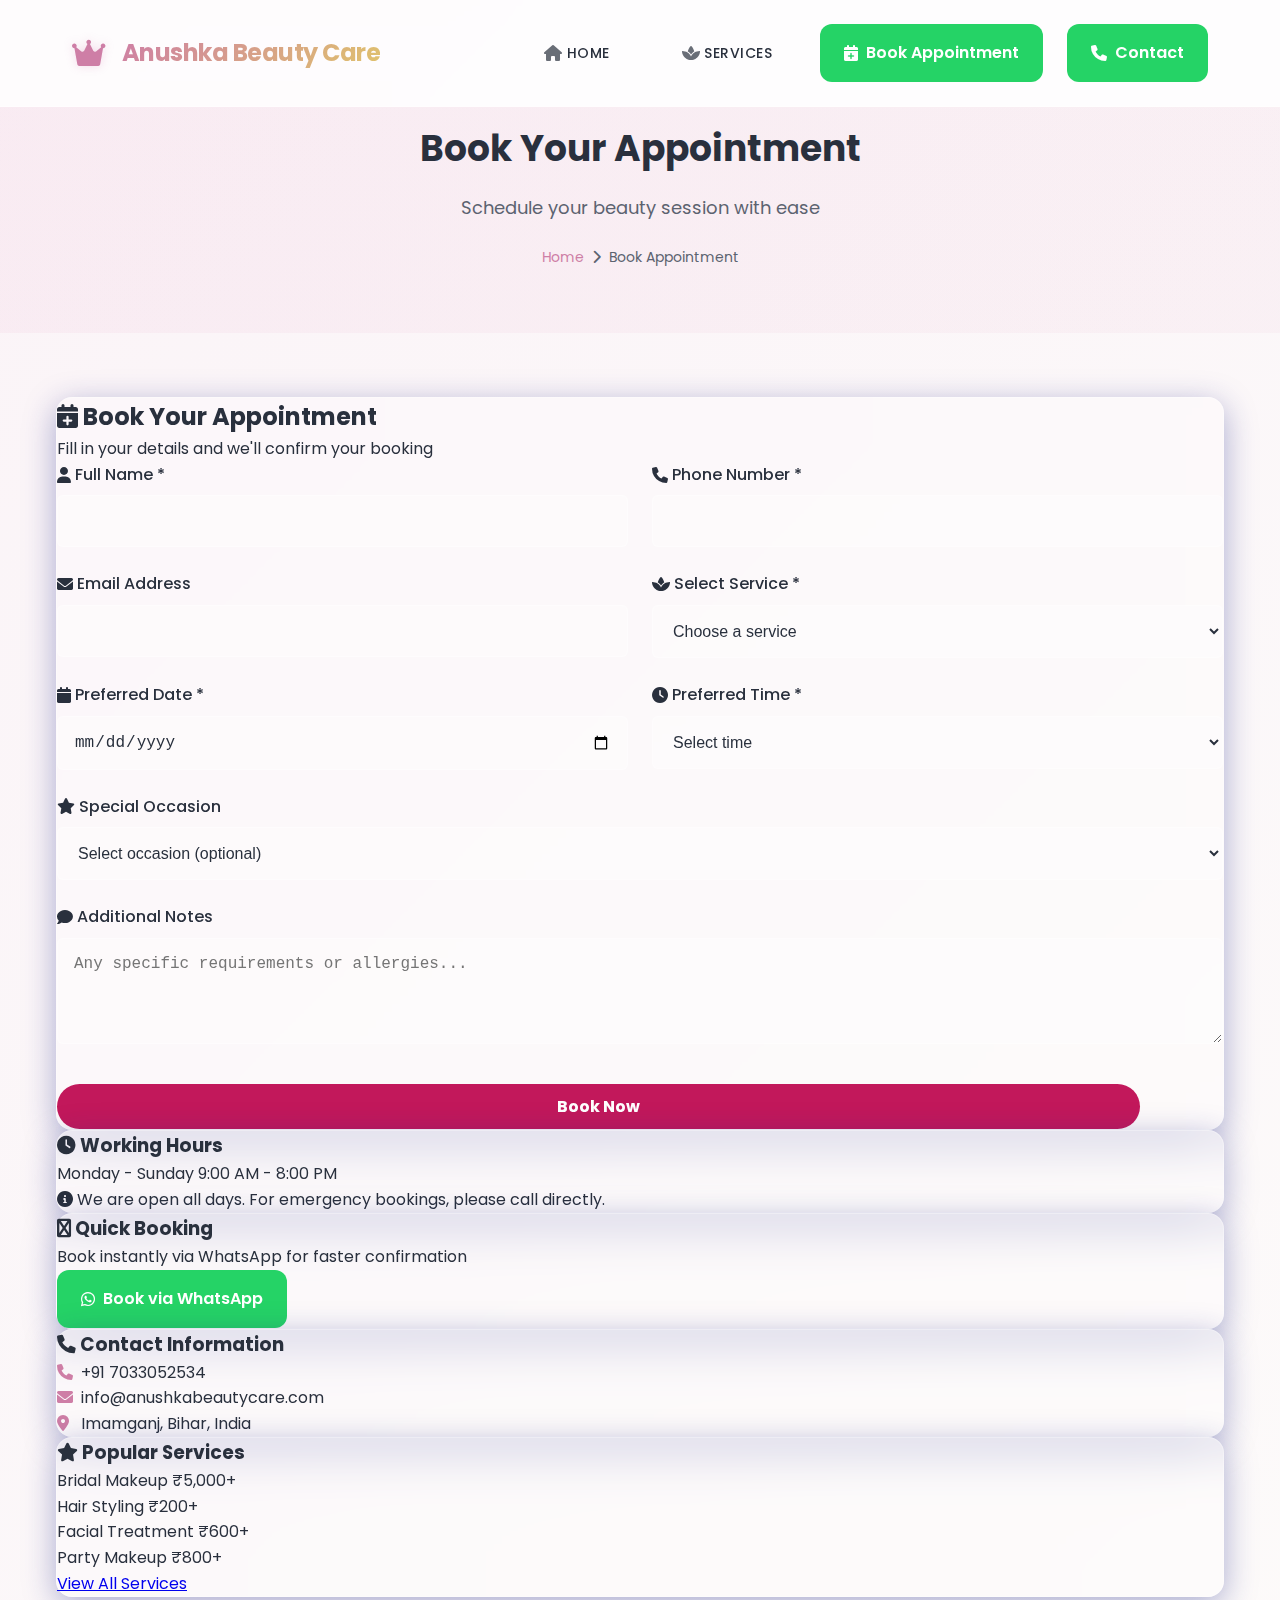
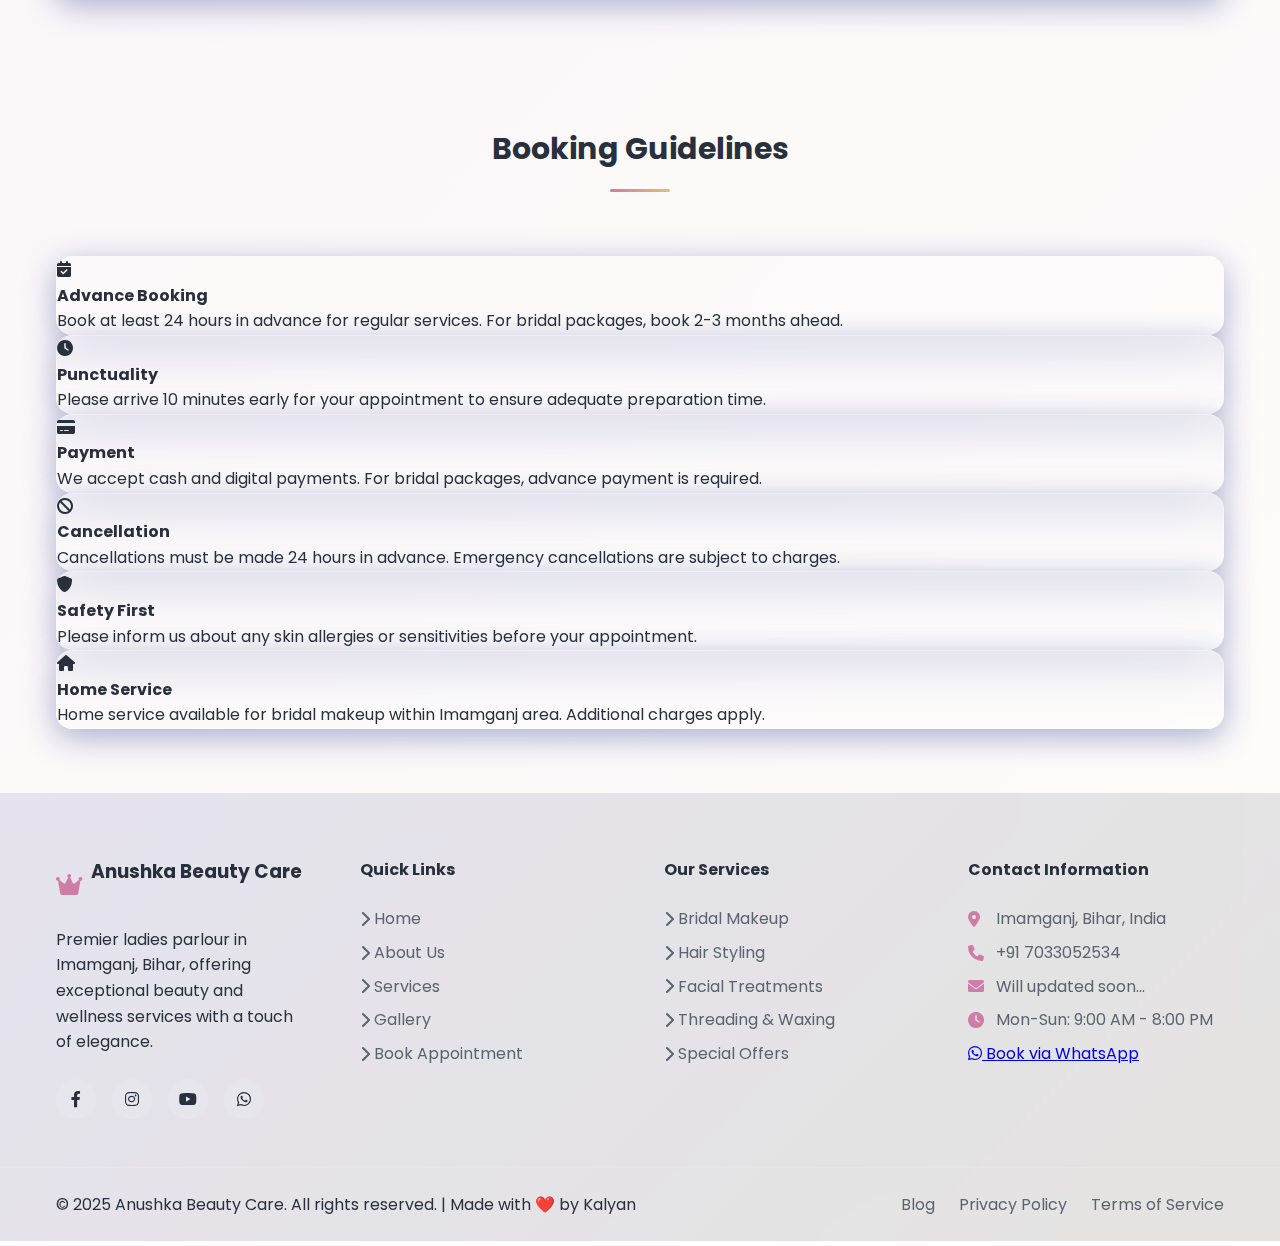
<file: appointment.html>
<!DOCTYPE html>
<html lang="en">
<head>
    <meta charset="UTF-8">
    <meta name="viewport" content="width=device-width, initial-scale=1.0">
    <title>Book Appointment - Anushka Beauty Care | Online Booking for Beauty Services in Imamganj Bihar</title>
    <meta name="description" content="Book your appointment online at Anushka Beauty Care, Imamganj, Bihar. Easy booking for bridal makeup, hair styling, facial treatments and all beauty services.">
    <meta name="keywords" content="book appointment Anushka Beauty Care, online booking Imamganj parlour, beauty appointment Bihar, bridal makeup booking">
    
    <!-- Google Fonts -->
    <link href="https://fonts.googleapis.com/css2?family=Poppins:wght@300;400;500;600;700&display=swap" rel="stylesheet">
    
    <!-- FontAwesome -->
    <link rel="stylesheet" href="https://cdnjs.cloudflare.com/ajax/libs/font-awesome/6.0.0/css/all.min.css">
    
    <!-- CSS -->
    <link rel="stylesheet" href="css/styles.css">
</head>
<body>
    <!-- Header -->
    <div id="header-container"></div>

    <!-- Page Header -->
    <section class="page-header">
        <div class="container">
            <div class="page-header-content">
                <h1>Book Your Appointment</h1>
                <p>Schedule your beauty session with ease</p>
                <nav class="breadcrumb">
                    <a href="index.html">Home</a>
                    <span><i class="fas fa-chevron-right"></i></span>
                    <span>Book Appointment</span>
                </nav>
            </div>
        </div>
    </section>

    <!-- Booking Section -->
    <section class="booking-section">
        <div class="container">
            <div class="booking-container">
                <!-- Booking Form -->
                <div class="booking-form glass-card">
                    <div class="form-header">
                        <h2><i class="fas fa-calendar-plus"></i> Book Your Appointment</h2>
                        <p>Fill in your details and we'll confirm your booking</p>
                    </div>
                    
                    <form id="appointmentForm" class="appointment-form">
                        <div class="form-row">
                            <div class="form-group">
                                <label for="fullName">
                                    <i class="fas fa-user"></i> Full Name *
                                </label>
                                <input type="text" id="fullName" name="fullName" required>
                                <span class="error-message"></span>
                            </div>
                            <div class="form-group">
                                <label for="phone">
                                    <i class="fas fa-phone"></i> Phone Number *
                                </label>
                                <input type="tel" id="phone" name="phone" required>
                                <span class="error-message"></span>
                            </div>
                        </div>

                        <div class="form-row">
                            <div class="form-group">
                                <label for="email">
                                    <i class="fas fa-envelope"></i> Email Address
                                </label>
                                <input type="email" id="email" name="email">
                                <span class="error-message"></span>
                            </div>
                            <div class="form-group">
                                <label for="service">
                                    <i class="fas fa-spa"></i> Select Service *
                                </label>
                                <select id="service" name="service" required>
                                    <option value="">Choose a service</option>
                                    <option value="bridal-makeup">Bridal Makeup Package (₹5,000 - ₹8,000)</option>
                                    <option value="pre-bridal">Pre-Bridal Package (₹3,500 - ₹5,000)</option>
                                    <option value="hair-cut">Hair Cut & Styling (₹200 - ₹500)</option>
                                    <option value="hair-treatment">Hair Treatment (₹800 - ₹1,500)</option>
                                    <option value="glow-facial">Glow Facial (₹600 - ₹1,000)</option>
                                    <option value="anti-aging-facial">Anti-Aging Facial (₹1,200 - ₹2,000)</option>
                                    <option value="party-makeup">Party Makeup (₹800 - ₹1,500)</option>
                                    <option value="natural-makeup">Natural Makeup (₹400 - ₹800)</option>
                                    <option value="threading-waxing">Threading & Waxing (₹50 - ₹1,200)</option>
                                    <option value="manicure-pedicure">Manicure & Pedicure (₹300 - ₹600)</option>
                                    <option value="consultation">Consultation Only</option>
                                </select>
                                <span class="error-message"></span>
                            </div>
                        </div>

                        <div class="form-row">
                            <div class="form-group">
                                <label for="date">
                                    <i class="fas fa-calendar"></i> Preferred Date *
                                </label>
                                <input type="date" id="date" name="date" required>
                                <span class="error-message"></span>
                            </div>
                            <div class="form-group">
                                <label for="time">
                                    <i class="fas fa-clock"></i> Preferred Time *
                                </label>
                                <select id="time" name="time" required>
                                    <option value="">Select time</option>
                                    <option value="09:00">9:00 AM</option>
                                    <option value="09:30">9:30 AM</option>
                                    <option value="10:00">10:00 AM</option>
                                    <option value="10:30">10:30 AM</option>
                                    <option value="11:00">11:00 AM</option>
                                    <option value="11:30">11:30 AM</option>
                                    <option value="12:00">12:00 PM</option>
                                    <option value="12:30">12:30 PM</option>
                                    <option value="13:00">1:00 PM</option>
                                    <option value="13:30">1:30 PM</option>
                                    <option value="14:00">2:00 PM</option>
                                    <option value="14:30">2:30 PM</option>
                                    <option value="15:00">3:00 PM</option>
                                    <option value="15:30">3:30 PM</option>
                                    <option value="16:00">4:00 PM</option>
                                    <option value="16:30">4:30 PM</option>
                                    <option value="17:00">5:00 PM</option>
                                    <option value="17:30">5:30 PM</option>
                                    <option value="18:00">6:00 PM</option>
                                    <option value="18:30">6:30 PM</option>
                                    <option value="19:00">7:00 PM</option>
                                    <option value="19:30">7:30 PM</option>
                                </select>
                                <span class="error-message"></span>
                            </div>
                        </div>

                        <div class="form-group">
                            <label for="occasion">
                                <i class="fas fa-star"></i> Special Occasion
                            </label>
                            <select id="occasion" name="occasion">
                                <option value="">Select occasion (optional)</option>
                                <option value="wedding">Wedding</option>
                                <option value="engagement">Engagement</option>
                                <option value="reception">Reception</option>
                                <option value="party">Party/Function</option>
                                <option value="festival">Festival</option>
                                <option value="regular">Regular Visit</option>
                                <option value="other">Other</option>
                            </select>
                        </div>

                        <div class="form-group">
                            <label for="message">
                                <i class="fas fa-comment"></i> Additional Notes
                            </label>
                            <textarea id="message" name="message" rows="4" placeholder="Any specific requirements or allergies..."></textarea>
                        </div>

                        <div class="form-actions">
                            <a href="https://wa.me/+917033052534?text=Hi, I would like to book an appointment" style="display:inline-block; margin-top:1rem; background:#c2185b; color:white; padding:10px 500px; border-radius:30px; text-decoration:none; font-weight:bold;">Book Now</a>
                        </div>
                    </form>
                </div>

                <!-- Booking Info -->
                <div class="booking-info">
                    <div class="info-card glass-card">
                        <h3><i class="fas fa-clock"></i> Working Hours</h3>
                        <div class="timing">
                            <div class="timing-row">
                                <span>Monday - Sunday</span>
                                <span>9:00 AM - 8:00 PM</span>
                            </div>
                            <div class="timing-note">
                                <i class="fas fa-info-circle"></i>
                                <span>We are open all days. For emergency bookings, please call directly.</span>
                            </div>
                        </div>
                    </div>

                    <div class="info-card glass-card">
                        <h3><i class="fas fa-whatsapp"></i> Quick Booking</h3>
                        <p>Book instantly via WhatsApp for faster confirmation</p>
                       <a href="https://wa.me/+917033052534?text=Hi, I would like to book an appointment at Anushka Beauty Care" target="_blank" class="whatsapp-btn">
                            <i class="fab fa-whatsapp"></i> Book via WhatsApp
                        </a>
                    </div>

                    <div class="info-card glass-card">
                        <h3><i class="fas fa-phone"></i> Contact Information</h3>
                        <div class="contact-details">
                            <div class="contact-item">
                                <i class="fas fa-phone"></i>
                                <span>+91 7033052534</span>
                            </div>
                            <div class="contact-item">
                                <i class="fas fa-envelope"></i>
                                <span>info@anushkabeautycare.com</span>
                            </div>
                            <div class="contact-item">
                                <i class="fas fa-map-marker-alt"></i>
                                <span>Imamganj, Bihar, India</span>
                            </div>
                        </div>
                    </div>

                    <div class="info-card glass-card">
                        <h3><i class="fas fa-star"></i> Popular Services</h3>
                        <div class="popular-services">
                            <div class="service-item">
                                <span>Bridal Makeup</span>
                                <span class="price">₹5,000+</span>
                            </div>
                            <div class="service-item">
                                <span>Hair Styling</span>
                                <span class="price">₹200+</span>
                            </div>
                            <div class="service-item">
                                <span>Facial Treatment</span>
                                <span class="price">₹600+</span>
                            </div>
                            <div class="service-item">
                                <span>Party Makeup</span>
                                <span class="price">₹800+</span>
                            </div>
                        </div>
                        <a href="services.html" class="view-all-services">View All Services</a>
                    </div>
                </div>
            </div>
        </div>
    </section>

    <!-- Booking Guidelines -->
    <section class="booking-guidelines">
        <div class="container">
            <div class="section-header">
                <h2>Booking Guidelines</h2>
                <div class="section-line"></div>
            </div>
            <div class="guidelines-grid">
                <div class="guideline-card glass-card">
                    <div class="guideline-icon">
                        <i class="fas fa-calendar-check"></i>
                    </div>
                    <h4>Advance Booking</h4>
                    <p>Book at least 24 hours in advance for regular services. For bridal packages, book 2-3 months ahead.</p>
                </div>
                <div class="guideline-card glass-card">
                    <div class="guideline-icon">
                        <i class="fas fa-clock"></i>
                    </div>
                    <h4>Punctuality</h4>
                    <p>Please arrive 10 minutes early for your appointment to ensure adequate preparation time.</p>
                </div>
                <div class="guideline-card glass-card">
                    <div class="guideline-icon">
                        <i class="fas fa-credit-card"></i>
                    </div>
                    <h4>Payment</h4>
                    <p>We accept cash and digital payments. For bridal packages, advance payment is required.</p>
                    </div>
                <div class="guideline-card glass-card">
                    <div class="guideline-icon">
                        <i class="fas fa-ban"></i>
                    </div>
                    <h4>Cancellation</h4>
                    <p>Cancellations must be made 24 hours in advance. Emergency cancellations are subject to charges.</p>
                </div>
                <div class="guideline-card glass-card">
                    <div class="guideline-icon">
                        <i class="fas fa-shield-alt"></i>
                    </div>
                    <h4>Safety First</h4>
                    <p>Please inform us about any skin allergies or sensitivities before your appointment.</p>
                </div>
                <div class="guideline-card glass-card">
                    <div class="guideline-icon">
                        <i class="fas fa-home"></i>
                    </div>
                    <h4>Home Service</h4>
                    <p>Home service available for bridal makeup within Imamganj area. Additional charges apply.</p>
                </div>
            </div>
        </div>
    </section>

    <!-- Success Modal -->
    <div id="successModal" class="modal">
        <div class="modal-content glass-card">
            <div class="modal-header">
                <i class="fas fa-check-circle"></i>
                <h2>Booking Confirmed!</h2>
            </div>
            <div class="modal-body">
                <p>Thank you for choosing Anushka Beauty Care! Your appointment request has been received.</p>
                <div class="booking-details" id="bookingDetails">
                    <!-- Booking details will be populated here -->
                </div>
                <p><strong>What's Next?</strong></p>
                <ul>
                    <li>We'll call you within 2 hours to confirm your appointment</li>
                    <li>You'll receive a confirmation message on WhatsApp</li>
                    <li>Please arrive 10 minutes early on your appointment day</li>
                </ul>
            </div>
            <div class="modal-actions">
                <button class="modal-btn" onclick="closeModal()">Close</button>
                <a href="https://wa.me/+917033052534" target="_blank" class="modal-btn whatsapp-btn">
                    <i class="fab fa-whatsapp"></i> Contact on WhatsApp
                </a>
            </div>
        </div>
    </div>

    <!-- Footer -->
    <div id="footer-container"></div>

    <!-- JavaScript -->
    <script src="js/main.js"></script>
</body>
</html>
</file>
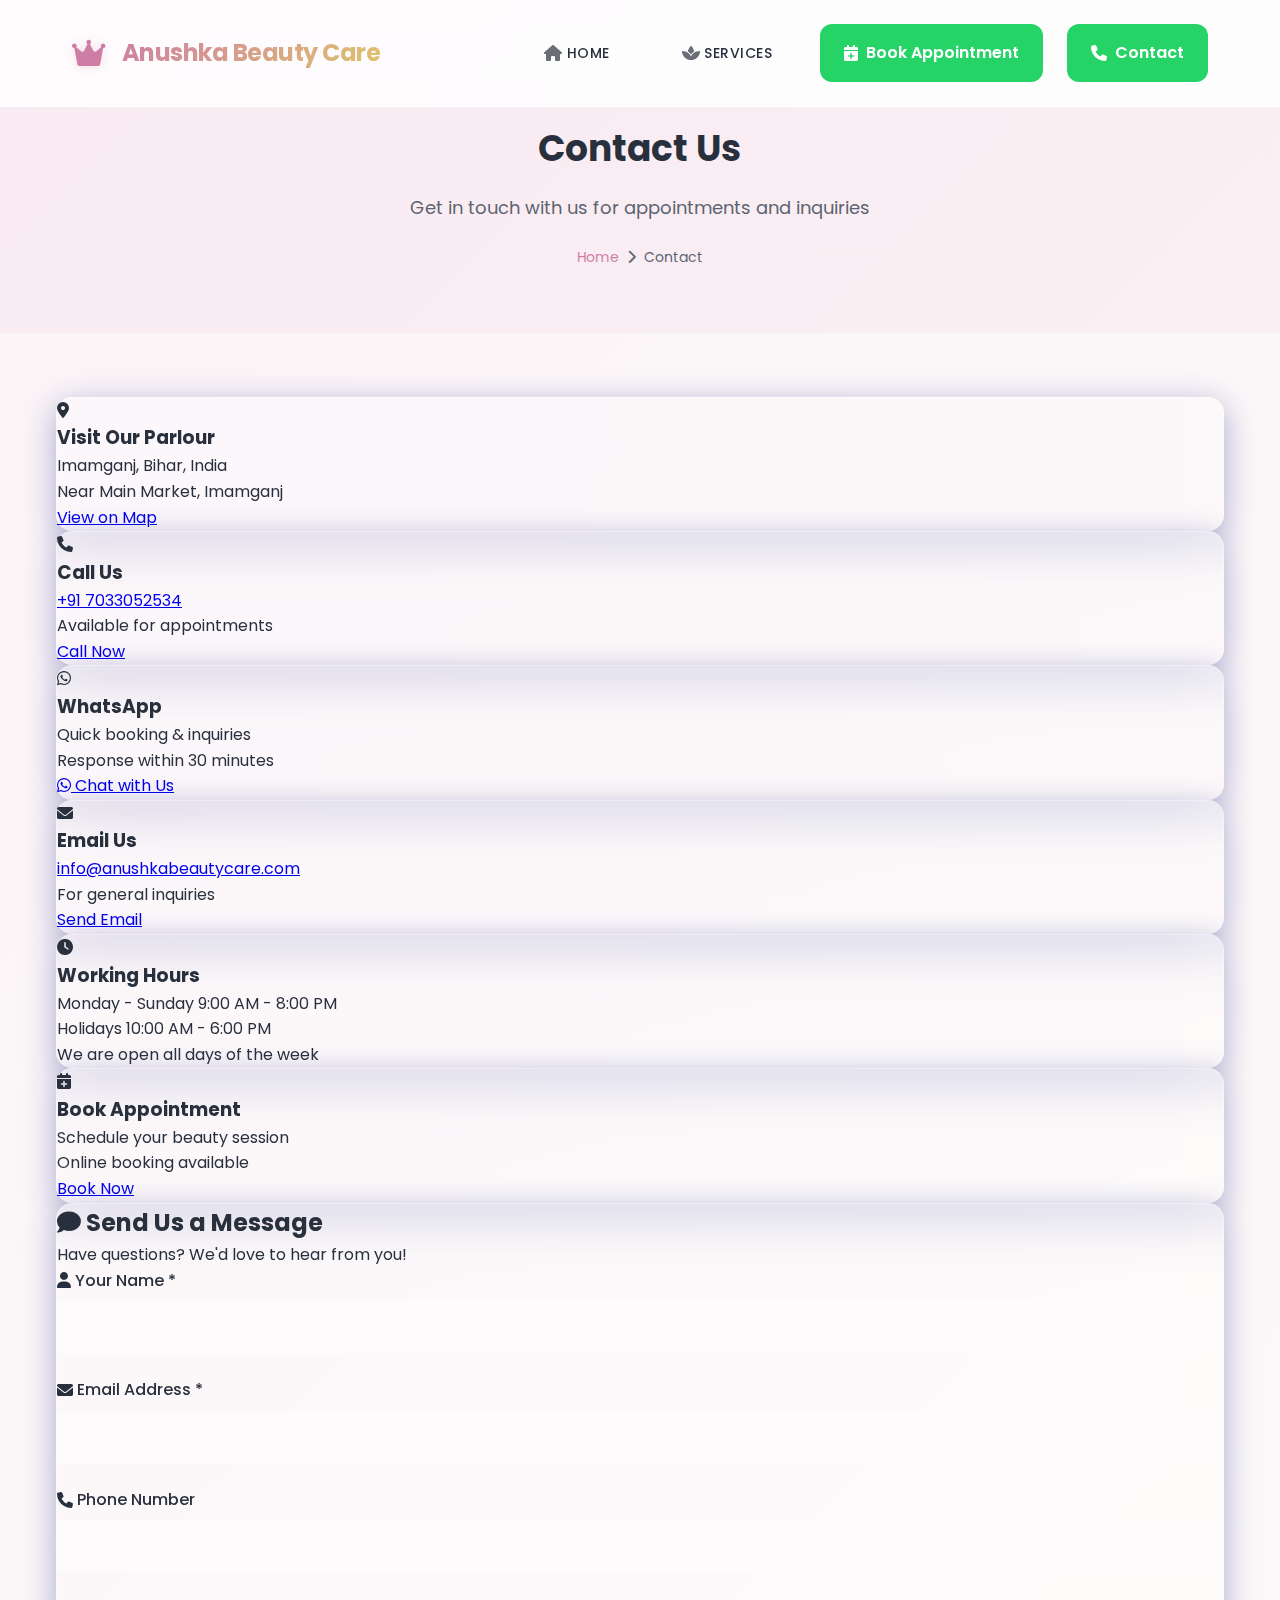
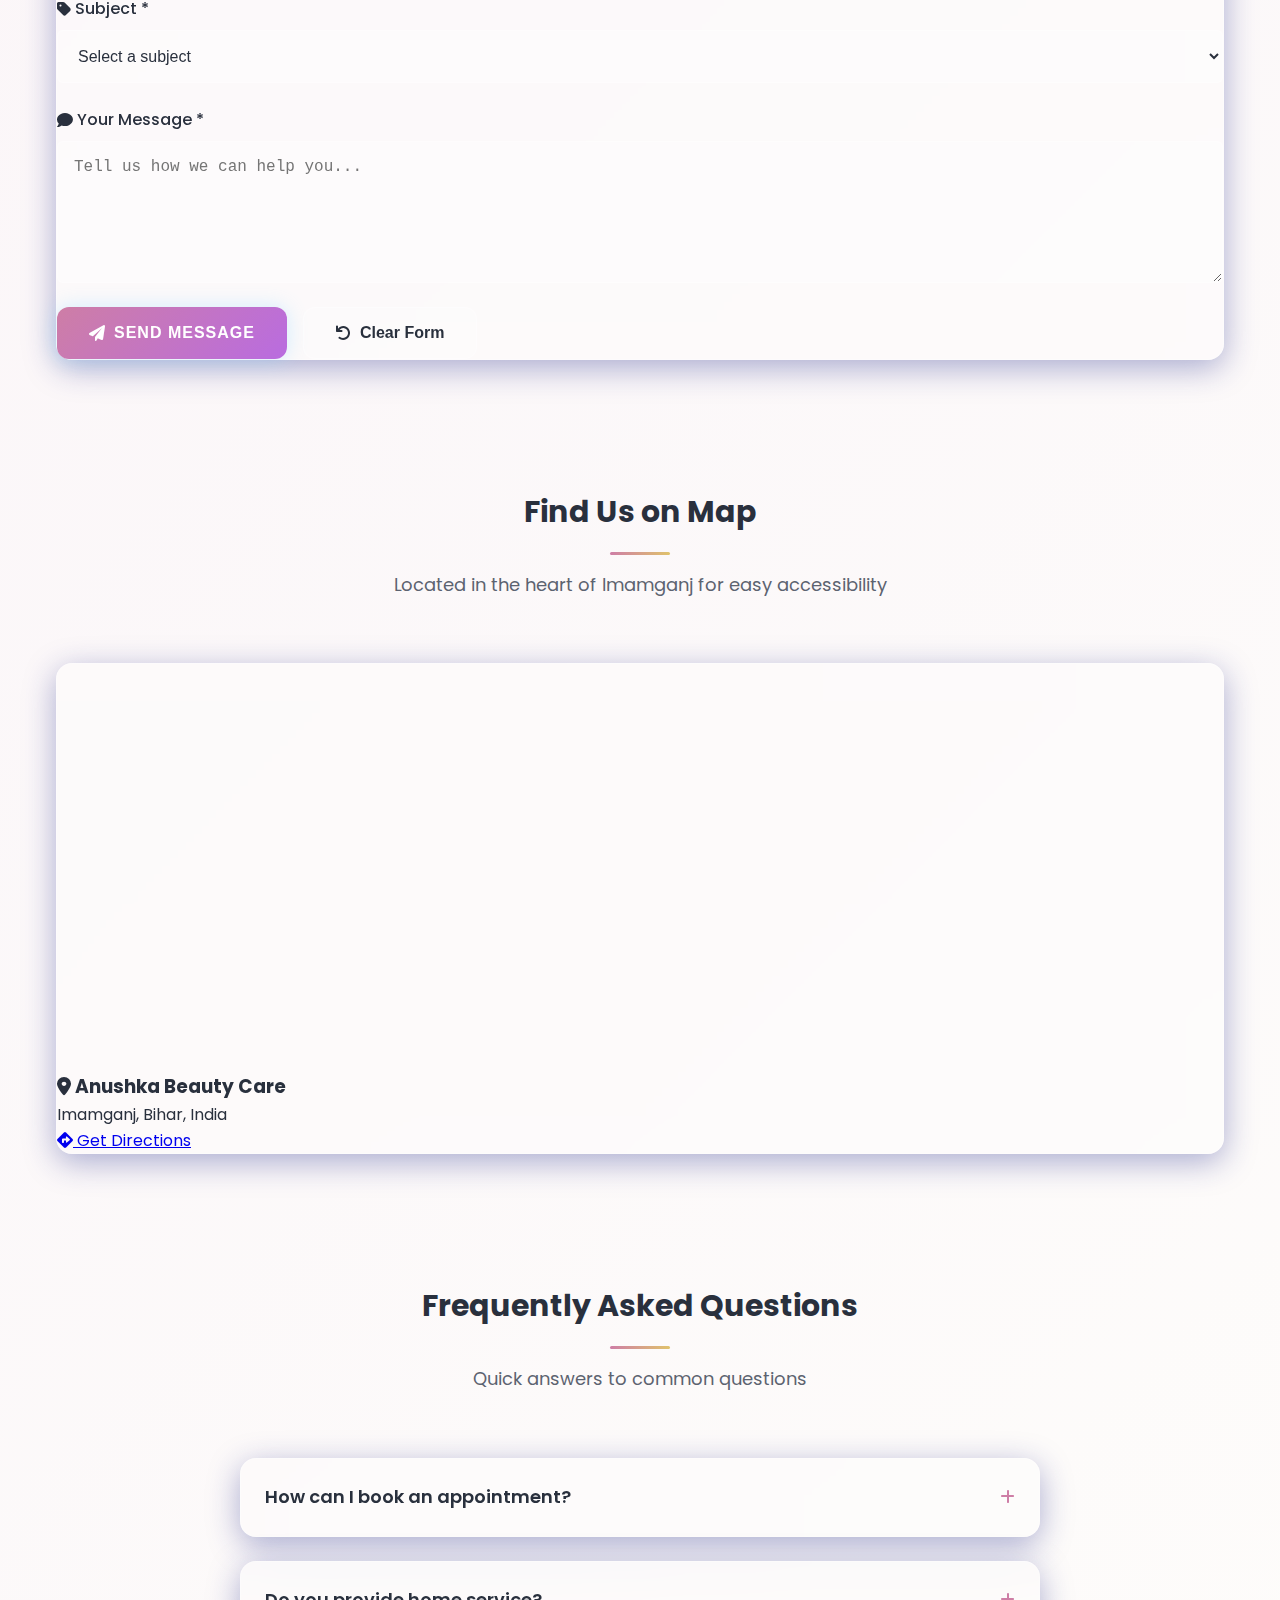
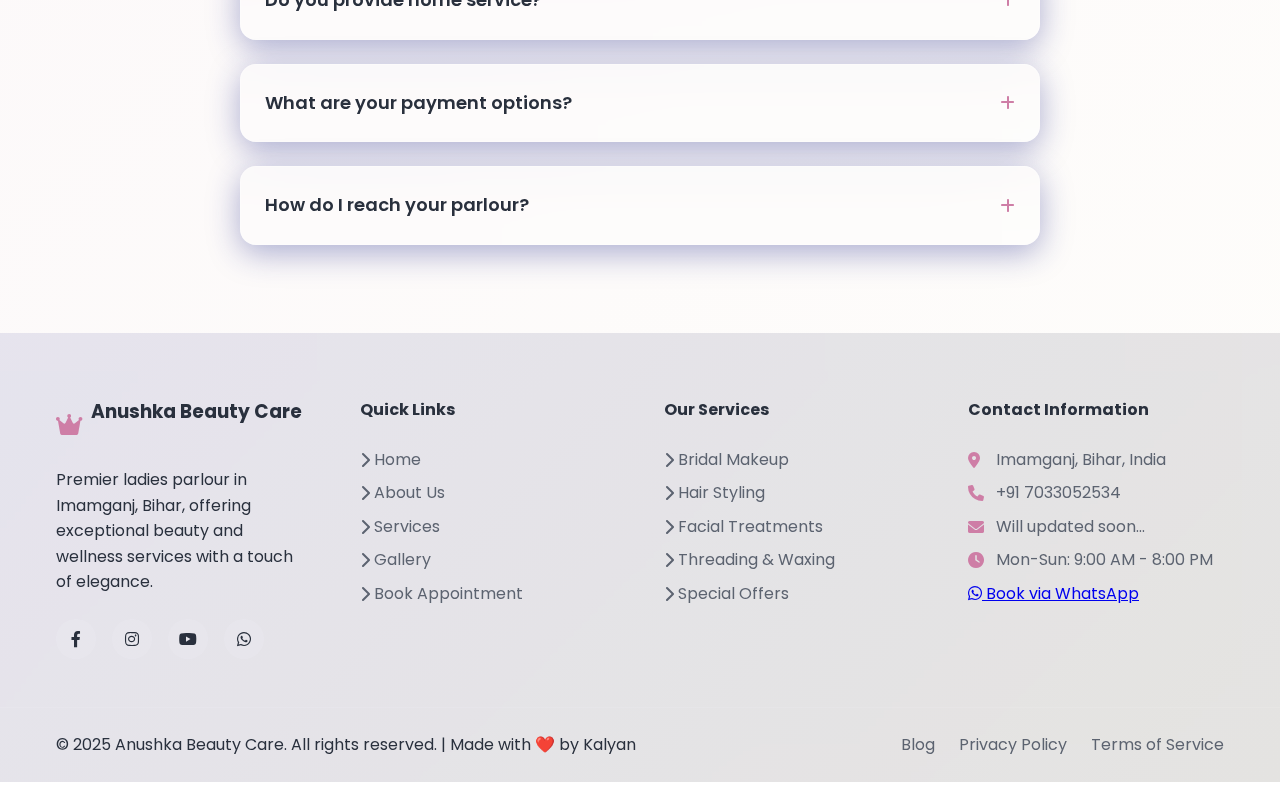
<file: contact.html>
<!DOCTYPE html>
<html lang="en">
<head>
    <meta charset="UTF-8">
    <meta name="viewport" content="width=device-width, initial-scale=1.0">
    <title>Contact Us - Anushka Beauty Care | Beauty Parlour Location & Contact in Imamganj Bihar</title>
    <meta name="description" content="Contact Anushka Beauty Care in Imamganj, Bihar. Get directions, phone number, email, and working hours. Visit the best ladies parlour in Imamganj for beauty services.">
    <meta name="keywords" content="Anushka Beauty Care contact, beauty parlour Imamganj address, ladies parlour phone number Bihar, beauty salon location Imamganj">
    
    <!-- Google Fonts -->
    <link href="https://fonts.googleapis.com/css2?family=Poppins:wght@300;400;500;600;700&display=swap" rel="stylesheet">
    
    <!-- FontAwesome -->
    <link rel="stylesheet" href="https://cdnjs.cloudflare.com/ajax/libs/font-awesome/6.0.0/css/all.min.css">
    
    <!-- CSS -->
    <link rel="stylesheet" href="css/styles.css">
</head>
<body>
    <!-- Header -->
    <div id="header-container"></div>

    <!-- Page Header -->
    <section class="page-header">
        <div class="container">
            <div class="page-header-content">
                <h1>Contact Us</h1>
                <p>Get in touch with us for appointments and inquiries</p>
                <nav class="breadcrumb">
                    <a href="index.html">Home</a>
                    <span><i class="fas fa-chevron-right"></i></span>
                    <span>Contact</span>
                </nav>
            </div>
        </div>
    </section>

    <!-- Contact Information -->
    <section class="contact-info-section">
        <div class="container">
            <div class="contact-grid">
                <!-- Contact Details -->
                <div class="contact-details">
                    <div class="contact-card glass-card">
                        <div class="contact-icon">
                            <i class="fas fa-map-marker-alt"></i>
                        </div>
                        <h3>Visit Our Parlour</h3>
                        <p>Imamganj, Bihar, India</p>
                        <p>Near Main Market, Imamganj</p>
                        <a href="#map" class="contact-link">View on Map</a>
                    </div>

                    <div class="contact-card glass-card">
                        <div class="contact-icon">
                            <i class="fas fa-phone"></i>
                        </div>
                        <h3>Call Us</h3>
                        <p><a href="tel:+917033052534">+91 7033052534</a></p>
                        <p>Available for appointments</p>
                        <a href="tel:+917033052534" class="contact-link">Call Now</a>
                    </div>

                    <div class="contact-card glass-card">
                        <div class="contact-icon">
                            <i class="fab fa-whatsapp"></i>
                        </div>
                        <h3>WhatsApp</h3>
                        <p>Quick booking & inquiries</p>
                        <p>Response within 30 minutes</p>
                        <a href="https://wa.me/+917033052534?text=Hi, I would like to inquire about your services" target="_blank" class="contact-link">
                            <i class="fab fa-whatsapp"></i> Chat with Us
                        </a>
                    </div>

                    <div class="contact-card glass-card">
                        <div class="contact-icon">
                            <i class="fas fa-envelope"></i>
                        </div>
                        <h3>Email Us</h3>
                        <p><a href="mailto:info@anushkabeautycare.com">info@anushkabeautycare.com</a></p>
                        <p>For general inquiries</p>
                        <a href="mailto:info@anushkabeautycare.com" class="contact-link">Send Email</a>
                    </div>

                    <div class="contact-card glass-card">
                        <div class="contact-icon">
                            <i class="fas fa-clock"></i>
                        </div>
                        <h3>Working Hours</h3>
                        <div class="timing-info">
                            <div class="timing-row">
                                <span>Monday - Sunday</span>
                                <span>9:00 AM - 8:00 PM</span>
                            </div>
                            <div class="timing-row">
                                <span>Holidays</span>
                                <span>10:00 AM - 6:00 PM</span>
                            </div>
                        </div>
                        <p class="timing-note">We are open all days of the week</p>
                    </div>

                    <div class="contact-card glass-card">
                        <div class="contact-icon">
                            <i class="fas fa-calendar-plus"></i>
                        </div>
                        <h3>Book Appointment</h3>
                        <p>Schedule your beauty session</p>
                        <p>Online booking available</p>
                        <a href="appointment.html" class="contact-link">Book Now</a>
                    </div>
                </div>

                <!-- Contact Form -->
                <div class="contact-form-section">
                    <div class="contact-form glass-card">
                        <div class="form-header">
                            <h2><i class="fas fa-comment"></i> Send Us a Message</h2>
                            <p>Have questions? We'd love to hear from you!</p>
                        </div>
                        
                        <form id="contactForm" class="contact-form-grid">
                            <div class="form-group">
                                <label for="contactName">
                                    <i class="fas fa-user"></i> Your Name *
                                </label>
                                <input type="text" id="contactName" name="name" required>
                                <span class="error-message"></span>
                            </div>

                            <div class="form-group">
                                <label for="contactEmail">
                                    <i class="fas fa-envelope"></i> Email Address *
                                </label>
                                <input type="email" id="contactEmail" name="email" required>
                                <span class="error-message"></span>
                            </div>

                            <div class="form-group">
                                <label for="contactPhone">
                                    <i class="fas fa-phone"></i> Phone Number
                                </label>
                                <input type="tel" id="contactPhone" name="phone">
                                <span class="error-message"></span>
                            </div>

                            <div class="form-group">
                                <label for="contactSubject">
                                    <i class="fas fa-tag"></i> Subject *
                                </label>
                                <select id="contactSubject" name="subject" required>
                                    <option value="">Select a subject</option>
                                    <option value="general">General Inquiry</option>
                                    <option value="appointment">Appointment Booking</option>
                                    <option value="services">Service Information</option>
                                    <option value="pricing">Pricing & Packages</option>
                                    <option value="bridal">Bridal Consultation</option>
                                    <option value="feedback">Feedback</option>
                                    <option value="complaint">Complaint</option>
                                    <option value="other">Other</option>
                                </select>
                                <span class="error-message"></span>
                            </div>

                            <div class="form-group full-width">
                                <label for="contactMessage">
                                    <i class="fas fa-comment"></i> Your Message *
                                </label>
                                <textarea id="contactMessage" name="message" rows="6" placeholder="Tell us how we can help you..." required></textarea>
                                <span class="error-message"></span>
                            </div>

                            <div class="form-actions full-width">
                                <button type="submit" class="submit-btn glow-btn">
                                    <i class="fas fa-paper-plane"></i> Send Message
                                </button>
                                <button type="reset" class="reset-btn">
                                    <i class="fas fa-undo"></i> Clear Form
                                </button>
                            </div>
                        </form>
                    </div>
                </div>
            </div>
        </div>
    </section>

    <!-- Map Section -->
    <section class="map-section" id="map">
        <div class="container">
            <div class="section-header">
                <h2>Find Us on Map</h2>
                <div class="section-line"></div>
                <p>Located in the heart of Imamganj for easy accessibility</p>
            </div>
            <div class="map-container glass-card">
                <iframe 
                    src="https://www.google.com/maps/embed?pb=!1m18!1m12!1m3!1d3598.2!2d84.8!3d25.0!2m3!1f0!2f0!3f0!3m2!1i1024!2i768!4f13.1!3m3!1m2!1s0x0%3A0x0!2zMjXCsDAwJzAwLjAiTiA4NMKwNDgnMDAuMCJF!5e0!3m2!1sen!2sin!4v1640000000000!5m2!1sen!2sin" 
                    width="100%" 
                    height="400" 
                    style="border:0;" 
                    allowfullscreen="" 
                    loading="lazy" 
                    referrerpolicy="no-referrer-when-downgrade"
                    title="Anushka Beauty Care Location Map">
                </iframe>
                <div class="map-overlay">
                    <div class="map-info">
                        <h3><i class="fas fa-map-marker-alt"></i> Anushka Beauty Care</h3>
                        <p>Imamganj, Bihar, India</p>
                        <a href="https://maps.google.com/?q=Imamganj,Bihar" target="_blank" class="directions-btn">
                            <i class="fas fa-directions"></i> Get Directions
                        </a>
                    </div>
                </div>
            </div>
        </div>
    </section>

    <!-- FAQ Section -->
    <section class="faq-section">
        <div class="container">
            <div class="section-header">
                <h2>Frequently Asked Questions</h2>
                <div class="section-line"></div>
                <p>Quick answers to common questions</p>
            </div>
            <div class="faq-container">
                <div class="faq-item glass-card">
                    <div class="faq-question" onclick="toggleFaq(this)">
                        <h3>How can I book an appointment?</h3>
                        <i class="fas fa-plus"></i>
                    </div>
                    <div class="faq-answer">
                        <p>You can book an appointment in three ways: 1) Online through our website, 2) Call us directly at +91 7033052534, or 3) Message us on WhatsApp. We recommend booking 24 hours in advance for regular services and 2-3 months ahead for bridal packages.</p>
                    </div>
                </div>
                <div class="faq-item glass-card">
                    <div class="faq-question" onclick="toggleFaq(this)">
                        <h3>Do you provide home service?</h3>
                        <i class="fas fa-plus"></i>
                    </div>
                    <div class="faq-answer">
                        <p>Yes, we provide home service for bridal makeup and special occasions within Imamganj and nearby areas. Additional charges apply for travel and transportation. Please contact us to discuss your requirements and availability.</p>
                    </div>
                </div>
                <div class="faq-item glass-card">
                    <div class="faq-question" onclick="toggleFaq(this)">
                        <h3>What are your payment options?</h3>
                        <i class="fas fa-plus"></i>
                    </div>
                    <div class="faq-answer">
                        <p>We accept cash payments and all major digital payment methods including UPI, Paytm, Google Pay, and bank transfers. For bridal packages, we require advance payment to confirm the booking.</p>
                    </div>
                </div>
                <div class="faq-item glass-card">
                    <div class="faq-question" onclick="toggleFaq(this)">
                        <h3>How do I reach your parlour?</h3>
                        <i class="fas fa-plus"></i>
                    </div>
                    <div class="faq-answer">
                        <p>We are located in Imamganj, Bihar, near the main market area. You can use the map above for exact directions. The parlour is easily accessible by auto-rickshaw, bus, or private vehicle. Parking space is available nearby.</p>
                    </div>
                </div>
            </div>
        </div>
    </section>

    <!-- Success Modal -->
    <div id="contactSuccessModal" class="modal">
        <div class="modal-content glass-card">
            <div class="modal-header">
                <i class="fas fa-check-circle"></i>
                <h2>Message Sent Successfully!</h2>
            </div>
            <div class="modal-body">
                <p>Thank you for contacting Anushka Beauty Care! We have received your message and will get back to you within 24 hours.</p>
                <div class="contact-options">
                    <p><strong>Need immediate assistance?</strong></p>
                    <div class="quick-contact">
                        <a href="tel:+917033052534" class="quick-contact-btn">
                            <i class="fas fa-phone"></i> Call Us
                        </a>
                        <a href="https://wa.me/+917033052534" target="_blank" class="quick-contact-btn whatsapp">
                            <i class="fab fa-whatsapp"></i> WhatsApp
                        </a>
                    </div>
                </div>
            </div>
            <div class="modal-actions">
                <button class="modal-btn" onclick="closeContactModal()">Close</button>
            </div>
        </div>
    </div>

    <!-- Footer -->
    <div id="footer-container"></div>

    <!-- JavaScript -->
    <script src="js/main.js"></script>
</body>
</html>
</file>
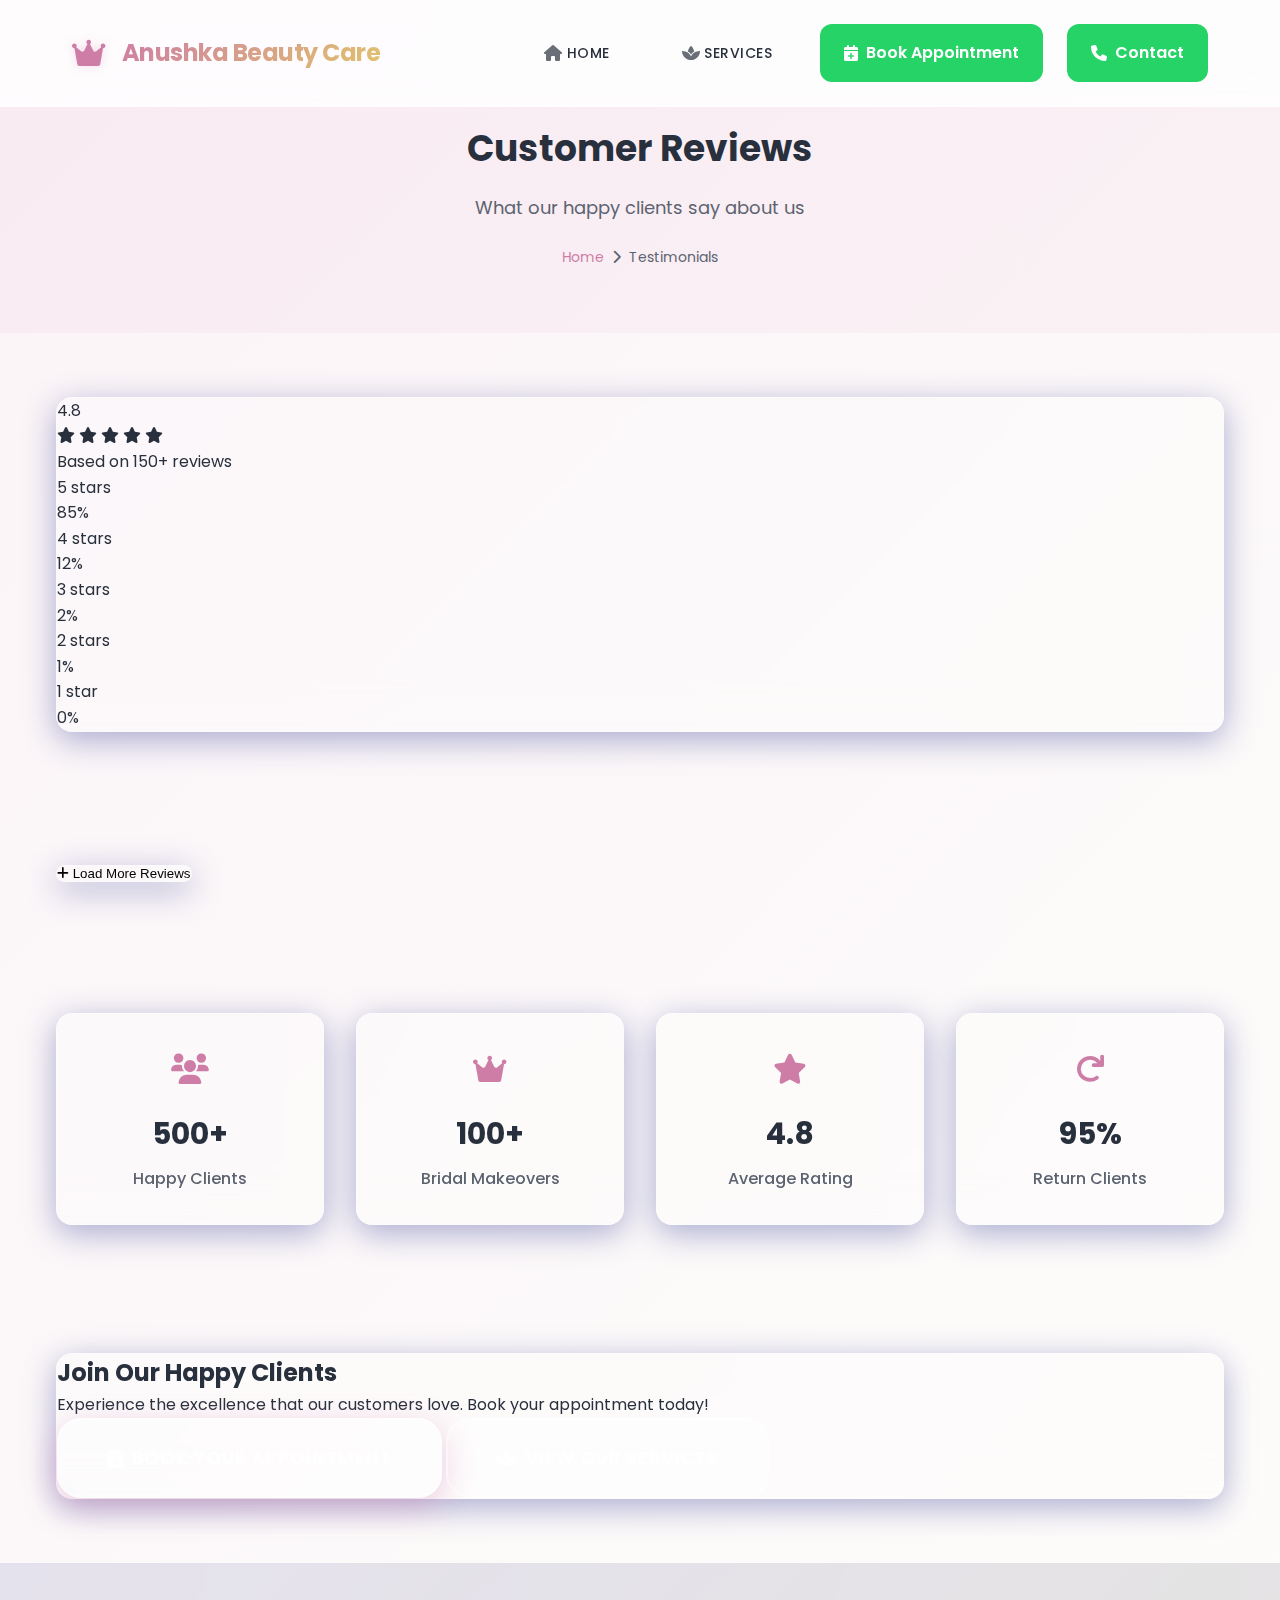
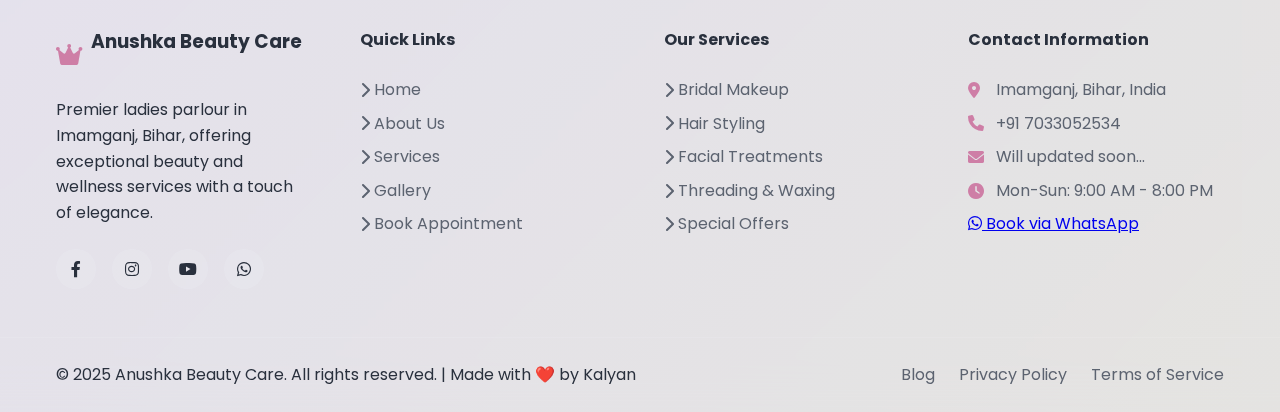
<file: testimonials.html>
<!DOCTYPE html>
<html lang="en">
<head>
    <meta charset="UTF-8">
    <meta name="viewport" content="width=device-width, initial-scale=1.0">
    <title>Customer Reviews - Anushka Beauty Care | Testimonials from Happy Clients in Imamganj Bihar</title>
    <meta name="description" content="Read genuine customer reviews and testimonials for Anushka Beauty Care, Imamganj, Bihar. See what our satisfied clients say about our beauty services and treatments.">
    <meta name="keywords" content="Anushka Beauty Care reviews, customer testimonials Imamganj, beauty parlour reviews Bihar, client feedback, bridal makeup reviews">
    
    <!-- Google Fonts -->
    <link href="https://fonts.googleapis.com/css2?family=Poppins:wght@300;400;500;600;700&display=swap" rel="stylesheet">
    
    <!-- FontAwesome -->
    <link rel="stylesheet" href="https://cdnjs.cloudflare.com/ajax/libs/font-awesome/6.0.0/css/all.min.css">
    
    <!-- CSS -->
    <link rel="stylesheet" href="css/styles.css">
</head>
<body>
    <!-- Header -->
    <div id="header-container"></div>

    <!-- Page Header -->
    <section class="page-header">
        <div class="container">
            <div class="page-header-content">
                <h1>Customer Reviews</h1>
                <p>What our happy clients say about us</p>
                <nav class="breadcrumb">
                    <a href="index.html">Home</a>
                    <span><i class="fas fa-chevron-right"></i></span>
                    <span>Testimonials</span>
                </nav>
            </div>
        </div>
    </section>

    <!-- Rating Overview -->
    <section class="rating-overview">
        <div class="container">
            <div class="rating-summary glass-card">
                <div class="overall-rating">
                    <div class="rating-number">4.8</div>
                    <div class="rating-stars">
                        <i class="fas fa-star"></i>
                        <i class="fas fa-star"></i>
                        <i class="fas fa-star"></i>
                        <i class="fas fa-star"></i>
                        <i class="fas fa-star"></i>
                    </div>
                    <div class="rating-text">Based on 150+ reviews</div>
                </div>
                <div class="rating-breakdown">
                    <div class="rating-row">
                        <span>5 stars</span>
                        <div class="rating-bar">
                            <div class="rating-fill" style="width: 85%"></div>
                        </div>
                        <span>85%</span>
                    </div>
                    <div class="rating-row">
                        <span>4 stars</span>
                        <div class="rating-bar">
                            <div class="rating-fill" style="width: 12%"></div>
                        </div>
                        <span>12%</span>
                    </div>
                    <div class="rating-row">
                        <span>3 stars</span>
                        <div class="rating-bar">
                            <div class="rating-fill" style="width: 2%"></div>
                        </div>
                        <span>2%</span>
                    </div>
                    <div class="rating-row">
                        <span>2 stars</span>
                        <div class="rating-bar">
                            <div class="rating-fill" style="width: 1%"></div>
                        </div>
                        <span>1%</span>
                    </div>
                    <div class="rating-row">
                        <span>1 star</span>
                        <div class="rating-bar">
                            <div class="rating-fill" style="width: 0%"></div>
                        </div>
                        <span>0%</span>
                    </div>
                </div>
            </div>
        </div>
    </section>

    <!-- Testimonials Grid -->
    <section class="testimonials-section">
        <div class="container">
            <div class="testimonials-grid">
                <!-- Testimonial 1 -->
                <div class="testimonial-card glass-card">
                    <div class="testimonial-header">
                        <div class="customer-info">
                            <div class="customer-avatar">
                                <i class="fas fa-user"></i>
                            </div>
                            <div class="customer-details">
                                <h4>Priya Sharma</h4>
                                <p>Bride | Imamganj</p>
                                <div class="review-date">2 weeks ago</div>
                            </div>
                        </div>
                        <div class="testimonial-rating">
                            <i class="fas fa-star"></i>
                            <i class="fas fa-star"></i>
                            <i class="fas fa-star"></i>
                            <i class="fas fa-star"></i>
                            <i class="fas fa-star"></i>
                        </div>
                    </div>
                    <div class="testimonial-content">
                        <p>"Anushka Beauty Care made my wedding day absolutely perfect! The bridal makeup was stunning and lasted throughout the entire celebration. Anushka and her team are true professionals. The trial session helped us finalize the perfect look. Highly recommended for all brides in Imamganj!"</p>
                    </div>
                    <div class="testimonial-service">
                        <i class="fas fa-crown"></i>
                        <span>Bridal Makeup Package</span>
                    </div>
                </div>

                <!-- Testimonial 2 -->
                <div class="testimonial-card glass-card">
                    <div class="testimonial-header">
                        <div class="customer-info">
                            <div class="customer-avatar">
                                <i class="fas fa-user"></i>
                            </div>
                            <div class="customer-details">
                                <h4>Anjali Singh</h4>
                                <p>Regular Client | Bihar</p>
                                <div class="review-date">1 month ago</div>
                            </div>
                        </div>
                        <div class="testimonial-rating">
                            <i class="fas fa-star"></i>
                            <i class="fas fa-star"></i>
                            <i class="fas fa-star"></i>
                            <i class="fas fa-star"></i>
                            <i class="fas fa-star"></i>
                        </div>
                    </div>
                    <div class="testimonial-content">
                        <p>"I've been visiting Anushka Beauty Care for the past 2 years and I'm always satisfied with their services. The staff is friendly, the parlour is clean and hygienic, and the prices are very reasonable. The facial treatments have improved my skin significantly. Best parlour in Imamganj!"</p>
                    </div>
                    <div class="testimonial-service">
                        <i class="fas fa-spa"></i>
                        <span>Regular Facial Treatments</span>
                    </div>
                </div>

                <!-- Testimonial 3 -->
                <div class="testimonial-card glass-card">
                    <div class="testimonial-header">
                        <div class="customer-info">
                            <div class="customer-avatar">
                                <i class="fas fa-user"></i>
                            </div>
                            <div class="customer-details">
                                <h4>Ritu Kumari</h4>
                                <p>Working Professional | Patna</p>
                                <div class="review-date">3 weeks ago</div>
                            </div>
                        </div>
                        <div class="testimonial-rating">
                            <i class="fas fa-star"></i>
                            <i class="fas fa-star"></i>
                            <i class="fas fa-star"></i>
                            <i class="fas fa-star"></i>
                            <i class="fas fa-star"></i>
                        </div>
                    </div>
                    <div class="testimonial-content">
                        <p>"Excellent hair styling and treatment services! I had damaged hair due to pollution, but their hair spa treatment has restored the health and shine. The hair cutting is also very professional. Anushka understands exactly what style suits your face. Worth every penny!"</p>
                    </div>
                    <div class="testimonial-service">
                        <i class="fas fa-cut"></i>
                        <span>Hair Treatment & Styling</span>
                    </div>
                </div>

                <!-- Testimonial 4 -->
                <div class="testimonial-card glass-card">
                    <div class="testimonial-header">
                        <div class="customer-info">
                            <div class="customer-avatar">
                                <i class="fas fa-user"></i>
                            </div>
                            <div class="customer-details">
                                <h4>Sunita Devi</h4>
                                <p>Homemaker | Imamganj</p>
                                <div class="review-date">2 months ago</div>
                            </div>
                        </div>
                        <div class="testimonial-rating">
                            <i class="fas fa-star"></i>
                            <i class="fas fa-star"></i>
                            <i class="fas fa-star"></i>
                            <i class="fas fa-star"></i>
                            <i class="fas fa-star"></i>
                        </div>
                    </div>
                    <div class="testimonial-content">
                        <p>"Amazing experience for my daughter's engagement! The party makeup was perfect and photographs came out beautifully. The team is very punctual and professional. They also gave valuable tips for skin care. The parlour atmosphere is very comfortable and welcoming."</p>
                    </div>
                    <div class="testimonial-service">
                        <i class="fas fa-paint-brush"></i>
                        <span>Party Makeup</span>
                    </div>
                </div>

                <!-- Testimonial 5 -->
                <div class="testimonial-card glass-card">
                    <div class="testimonial-header">
                        <div class="customer-info">
                            <div class="customer-avatar">
                                <i class="fas fa-user"></i>
                            </div>
                            <div class="customer-details">
                                <h4>Kavya Raj</h4>
                                <p>Student | Gaya</p>
                                <div class="review-date">1 week ago</div>
                            </div>
                        </div>
                        <div class="testimonial-rating">
                            <i class="fas fa-star"></i>
                            <i class="fas fa-star"></i>
                            <i class="fas fa-star"></i>
                            <i class="fas fa-star"></i>
                            <i class="fas fa-star"></i>
                        </div>
                    </div>
                    <div class="testimonial-content">
                        <p>"Best threading and waxing services in the area! Very skilled in eyebrow shaping and the pain is minimal. The staff is gentle and caring. I also love their manicure-pedicure service. Student-friendly prices and excellent quality. Highly recommend to everyone!"</p>
                    </div>
                    <div class="testimonial-service">
                        <i class="fas fa-hand-sparkles"></i>
                        <span>Threading & Nail Care</span>
                    </div>
                </div>

                <!-- Testimonial 6 -->
                <div class="testimonial-card glass-card">
                    <div class="testimonial-header">
                        <div class="customer-info">
                            <div class="customer-avatar">
                                <i class="fas fa-user"></i>
                            </div>
                            <div class="customer-details">
                                <h4>Meera Gupta</h4>
                                <p>Business Owner | Imamganj</p>
                                <div class="review-date">3 weeks ago</div>
                            </div>
                        </div>
                        <div class="testimonial-rating">
                            <i class="fas fa-star"></i>
                            <i class="fas fa-star"></i>
                            <i class="fas fa-star"></i>
                            <i class="fas fa-star"></i>
                            <i class="fas fa-star"></i>
                        </div>
                    </div>
                    <div class="testimonial-content">
                        <p>"Professional service with personal touch! I've tried many parlours but Anushka Beauty Care stands out for their attention to detail and customer care. The facial results are visible immediately and the glow lasts for days. Clean environment and quality products used."</p>
                    </div>
                    <div class="testimonial-service">
                        <i class="fas fa-sun"></i>
                        <span>Glow Facial</span>
                    </div>
                </div>

                <!-- Testimonial 7 -->
                <div class="testimonial-card glass-card">
                    <div class="testimonial-header">
                        <div class="customer-info">
                            <div class="customer-avatar">
                                <i class="fas fa-user"></i>
                            </div>
                            <div class="customer-details">
                                <h4>Pooja Singh</h4>
                                <p>Teacher | Bihar Sharif</p>
                                <div class="review-date">1 month ago</div>
                            </div>
                        </div>
                        <div class="testimonial-rating">
                            <i class="fas fa-star"></i>
                            <i class="fas fa-star"></i>
                            <i class="fas fa-star"></i>
                            <i class="fas fa-star"></i>
                            <i class="far fa-star"></i>
                        </div>
                    </div>
                    <div class="testimonial-content">
                        <p>"Great experience overall! The pre-bridal package was comprehensive and really prepared my skin for the wedding. The team is knowledgeable and suggests treatments based on your skin type. Only minor suggestion would be to have more time slots available during peak season."</p>
                    </div>
                    <div class="testimonial-service">
                        <i class="fas fa-spa"></i>
                        <span>Pre-Bridal Package</span>
                    </div>
                </div>

                <!-- Testimonial 8 -->
                <div class="testimonial-card glass-card">
                    <div class="testimonial-header">
                        <div class="customer-info">
                            <div class="customer-avatar">
                                <i class="fas fa-user"></i>
                            </div>
                            <div class="customer-details">
                                <h4>Shweta Rani</h4>
                                <p>Government Employee | Imamganj</p>
                                <div class="review-date">2 weeks ago</div>
                            </div>
                        </div>
                        <div class="testimonial-rating">
                            <i class="fas fa-star"></i>
                            <i class="fas fa-star"></i>
                            <i class="fas fa-star"></i>
                            <i class="fas fa-star"></i>
                            <i class="fas fa-star"></i>
                        </div>
                    </div>
                    <div class="testimonial-content">
                        <p>"Impressed with their punctuality and service quality! Booked appointment online and they called immediately to confirm. The natural makeup for my office party was perfect - subtle yet elegant. Will definitely visit again and recommend to friends and family."</p>
                    </div>
                    <div class="testimonial-service">
                        <i class="fas fa-feather"></i>
                        <span>Natural Makeup</span>
                    </div>
                </div>
            </div>

            <!-- Load More Button -->
            <div class="load-more-section">
                <button class="load-more-btn glass-card" onclick="loadMoreTestimonials()">
                    <i class="fas fa-plus"></i> Load More Reviews
                </button>
            </div>
        </div>
    </section>

    <!-- Client Statistics -->
    <section class="client-stats">
        <div class="container">
            <div class="stats-grid">
                <div class="stat-card glass-card">
                    <div class="stat-icon">
                        <i class="fas fa-users"></i>
                    </div>
                    <div class="stat-number">500+</div>
                    <div class="stat-label">Happy Clients</div>
                </div>
                <div class="stat-card glass-card">
                    <div class="stat-icon">
                        <i class="fas fa-crown"></i>
                    </div>
                    <div class="stat-number">100+</div>
                    <div class="stat-label">Bridal Makeovers</div>
                </div>
                <div class="stat-card glass-card">
                    <div class="stat-icon">
                        <i class="fas fa-star"></i>
                    </div>
                    <div class="stat-number">4.8</div>
                    <div class="stat-label">Average Rating</div>
                </div>
                <div class="stat-card glass-card">
                    <div class="stat-icon">
                        <i class="fas fa-redo"></i>
                    </div>
                    <div class="stat-number">95%</div>
                    <div class="stat-label">Return Clients</div>
                </div>
            </div>
        </div>
    </section>

    <!-- Call to Action -->
    <section class="cta-section">
        <div class="container">
            <div class="cta-content glass-card">
                <h2>Join Our Happy Clients</h2>
                <p>Experience the excellence that our customers love. Book your appointment today!</p>
                <div class="cta-buttons">
                    <a href="appointment.html" class="cta-btn glow-btn">
                        <i class="fas fa-calendar-plus"></i> Book Your Appointment
                    </a>
                    <a href="services.html" class="cta-btn">
                        <i class="fas fa-spa"></i> View Our Services
                    </a>
                </div>
            </div>
        </div>
    </section>

    <!-- Footer -->
    <div id="footer-container"></div>

    <!-- JavaScript -->
    <script src="js/main.js"></script>
</body>
</html>
</file>
<file: css/styles.css>
/* Anushka Beauty Care - Futuristic Website Styles */

/* CSS Custom Properties */
:root {
    /* Color Palette */
    --primary-pink: 330 45% 65%;        /* #D285B3 */
    --secondary-pink: 340 35% 75%;      /* #D9A8C2 */
    --accent-gold: 45 65% 65%;          /* #D9BE85 */
    --neon-blue: 195 85% 60%;           /* #5AC3FF */
    --neon-purple: 280 65% 65%;         /* #B285D9 */
    --soft-white: 0 0% 98%;             /* #FAFAFA */
    --glass-white: 0 0% 100% / 0.15;    /* rgba(255,255,255,0.15) */
    --glass-border: 0 0% 100% / 0.25;   /* rgba(255,255,255,0.25) */
    --text-dark: 220 20% 20%;           /* #2A3441 */
    --text-light: 220 10% 40%;          /* #5A6975 */
    --background-gradient: linear-gradient(135deg, hsl(330 45% 97%), hsl(340 35% 98%), hsl(45 65% 99%));
    
    /* Typography */
    --font-family: 'Poppins', sans-serif;
    --font-size-xs: 0.75rem;
    --font-size-sm: 0.875rem;
    --font-size-base: 1rem;
    --font-size-lg: 1.125rem;
    --font-size-xl: 1.25rem;
    --font-size-2xl: 1.5rem;
    --font-size-3xl: 1.875rem;
    --font-size-4xl: 2.25rem;
    --font-size-5xl: 3rem;
    
    /* Spacing */
    --spacing-xs: 0.25rem;
    --spacing-sm: 0.5rem;
    --spacing-md: 1rem;
    --spacing-lg: 1.5rem;
    --spacing-xl: 2rem;
    --spacing-2xl: 3rem;
    --spacing-3xl: 4rem;
    
    /* Border Radius */
    --radius-sm: 0.375rem;
    --radius-md: 0.75rem;
    --radius-lg: 1rem;
    --radius-xl: 1.5rem;
    
    /* Shadows */
    --shadow-glass: 0 8px 32px rgba(31, 38, 135, 0.37);
    --shadow-hover: 0 12px 40px rgba(31, 38, 135, 0.5);
    --shadow-glow: 0 0 20px rgba(112, 212, 255, 0.3);
    
    /* Transitions */
    --transition-fast: 0.2s ease;
    --transition-normal: 0.3s ease;
    --transition-slow: 0.5s ease;
}

/* Reset and Base Styles */
* {
    margin: 0;
    padding: 0;
    box-sizing: border-box;
}

html {
    scroll-behavior: smooth;
    font-size: 16px;
}

body {
    font-family: var(--font-family);
    font-size: var(--font-size-base);
    line-height: 1.6;
    color: hsl(var(--text-dark));
    background: var(--background-gradient);
    min-height: 100vh;
    overflow-x: hidden;
}

/* Container */
.container {
    max-width: 1200px;
    margin: 0 auto;
    padding: 0 var(--spacing-md);
}

/* Glass Morphism Effects */
.glass-card {
    background: rgba(255, 255, 255, 0.25);
    backdrop-filter: blur(20px);
    -webkit-backdrop-filter: blur(20px);
    border: 1px solid rgba(255, 255, 255, 0.3);
    border-radius: var(--radius-lg);
    box-shadow: var(--shadow-glass);
    transition: all var(--transition-normal);
}

.glass-card:hover {
    transform: translateY(-5px);
    box-shadow: var(--shadow-hover);
    border-color: rgba(255, 255, 255, 0.3);
}

.glass-nav {
    background: rgba(255, 255, 255, 0.35);
    backdrop-filter: blur(25px);
    -webkit-backdrop-filter: blur(25px);
    border-bottom: 1px solid rgba(255, 255, 255, 0.4);
}

.glass-img {
    border-radius: var(--radius-md);
    overflow: hidden;
    transition: all var(--transition-normal);
}

.glass-img:hover {
    transform: scale(1.05);
}

/* Header Styles */
.header {
    position: fixed;
    top: 0;
    left: 0;
    right: 0;
    z-index: 1000;
    transition: all var(--transition-normal);
    backdrop-filter: blur(10px);
    -webkit-backdrop-filter: blur(10px);
}

.header.scrolled {
    background: rgba(255, 255, 255, 0.98);
    backdrop-filter: blur(30px);
    -webkit-backdrop-filter: blur(30px);
    box-shadow: 0 8px 32px rgba(0, 0, 0, 0.1);
    border-bottom: 1px solid rgba(255, 255, 255, 0.2);
}

.navbar {
    padding: var(--spacing-lg) 0;
    background: rgba(255, 255, 255, 0.85);
    backdrop-filter: blur(20px);
    -webkit-backdrop-filter: blur(20px);
    border-bottom: 1px solid rgba(255, 255, 255, 0.3);
}

.nav-container {
    display: flex;
    justify-content: space-between;
    align-items: center;
    max-width: 1200px;
    margin: 0 auto;
    padding: 0 var(--spacing-xl);
}

.nav-logo a {
    display: flex;
    align-items: center;
    text-decoration: none;
    color: hsl(var(--text-dark));
    font-weight: 700;
    font-size: var(--font-size-2xl);
    letter-spacing: -0.5px;
}

.logo-icon {
    font-size: var(--font-size-3xl);
    color: hsl(var(--primary-pink));
    margin-right: var(--spacing-md);
    text-shadow: 0 0 10px rgba(210, 133, 179, 0.3);
}

.logo-text {
    background: linear-gradient(135deg, hsl(var(--primary-pink)), hsl(var(--accent-gold)));
    background-clip: text;
    -webkit-background-clip: text;
    -webkit-text-fill-color: transparent;
    text-shadow: none;
}

.nav-menu {
    display: flex;
    list-style: none;
    gap: var(--spacing-lg);
    align-items: center;
}

.nav-link {
    text-decoration: none;
    color: hsl(var(--text-dark));
    font-weight: 500;
    font-size: var(--font-size-sm);
    padding: var(--spacing-md) var(--spacing-lg);
    border-radius: var(--radius-lg);
    transition: all var(--transition-normal);
    position: relative;
    display: flex;
    align-items: center;
    gap: var(--spacing-xs);
    text-transform: uppercase;
    letter-spacing: 0.5px;
}

.nav-link i {
    font-size: var(--font-size-base);
    opacity: 0.7;
}

.nav-link:hover {
    color: hsl(var(--primary-pink));
    background: rgba(210, 133, 179, 0.1);
    transform: translateY(-1px);
}

.nav-link:hover i {
    opacity: 1;
    transform: scale(1.1);
}

.nav-link::after {
    content: '';
    position: absolute;
    bottom: 0;
    left: 50%;
    transform: translateX(-50%);
    width: 0;
    height: 2px;
    background: linear-gradient(90deg, hsl(var(--primary-pink)), hsl(var(--accent-gold)));
    transition: width var(--transition-normal);
    border-radius: 1px;
}

.nav-link:hover::after {
    width: 100%;
}

.appointment-link {
    background: linear-gradient(135deg, hsl(var(--primary-pink)), hsl(var(--neon-purple)));
    color: white !important;
    border-radius: var(--radius-xl);
    box-shadow: 0 4px 15px rgba(210, 133, 179, 0.4);
    font-weight: 600;
    border: 2px solid transparent;
}

.appointment-link:hover {
    transform: translateY(-2px);
    box-shadow: 0 8px 25px rgba(210, 133, 179, 0.6);
    border-color: rgba(255, 255, 255, 0.3);
}

.appointment-link::after {
    display: none;
}

/* Mobile Menu Toggle */
.nav-toggle {
    display: none;
    flex-direction: column;
    cursor: pointer;
    gap: 4px;
}

.bar {
    width: 25px;
    height: 3px;
    background: hsl(var(--text-dark));
    border-radius: 3px;
    transition: 0.3s;
}

/* Hero Section */
.hero {
    position: relative;
    height: 100vh;
    display: flex;
    align-items: center;
    justify-content: center;
    overflow: hidden;
}

.hero::before {
    content: '';
    position: absolute;
    top: 0;
    left: 0;
    right: 0;
    bottom: 0;
    background: linear-gradient(
        135deg,
        rgba(42, 52, 65, 0.7) 0%,
        rgba(210, 133, 179, 0.4) 50%,
        rgba(217, 190, 133, 0.3) 100%
    );
    z-index: 2;
}

.hero-slider {
    position: absolute;
    top: 0;
    left: 0;
    width: 100%;
    height: 100%;
    z-index: 1;
}

.slide {
    position: absolute;
    top: 0;
    left: 0;
    width: 100%;
    height: 100%;
    opacity: 0;
    transition: opacity 1.5s ease-in-out;
}

.slide.active {
    opacity: 1;
}

.slide img {
    width: 100%;
    height: 100%;
    object-fit: cover;
    filter: brightness(0.8) contrast(1.1);
}

.hero-content {
    position: relative;
    z-index: 3;
    text-align: center;
    color: white;
    max-width: 900px;
    margin: 0 auto;
    padding: 0 var(--spacing-xl);
}

.hero-text {
    padding: var(--spacing-3xl);
    background: rgba(255, 255, 255, 0.1);
    backdrop-filter: blur(20px);
    -webkit-backdrop-filter: blur(20px);
    border: 2px solid rgba(255, 255, 255, 0.2);
    border-radius: var(--radius-xl);
    box-shadow: 0 25px 50px rgba(0, 0, 0, 0.3);
}

.hero-text h1 {
    font-size: clamp(2.5rem, 5vw, 4rem);
    font-weight: 800;
    margin-bottom: var(--spacing-lg);
    text-shadow: 2px 4px 8px rgba(0, 0, 0, 0.5);
    background: linear-gradient(135deg, #ffffff, #f0f0f0);
    background-clip: text;
    -webkit-background-clip: text;
    -webkit-text-fill-color: transparent;
    letter-spacing: -1px;
}

.hero-tagline {
    font-size: clamp(1.2rem, 2.5vw, 1.5rem);
    margin-bottom: var(--spacing-md);
    color: hsl(var(--accent-gold));
    font-weight: 600;
    text-shadow: 1px 2px 4px rgba(0, 0, 0, 0.4);
    text-transform: uppercase;
    letter-spacing: 2px;
}

.hero-subtitle {
    font-size: clamp(1rem, 2vw, 1.25rem);
    margin-bottom: var(--spacing-2xl);
    opacity: 0.95;
    font-weight: 500;
    text-shadow: 1px 2px 4px rgba(0, 0, 0, 0.3);
    line-height: 1.4;
}

/* Buttons */
.cta-btn, .glow-btn {
    display: inline-flex;
    align-items: center;
    gap: var(--spacing-sm);
    padding: var(--spacing-lg) var(--spacing-2xl);
    border: none;
    border-radius: var(--radius-xl);
    font-size: var(--font-size-lg);
    font-weight: 600;
    text-decoration: none;
    cursor: pointer;
    transition: all var(--transition-normal);
    position: relative;
    overflow: hidden;
    text-transform: uppercase;
    letter-spacing: 1px;
    border: 2px solid transparent;
}

.glow-btn {
    background: linear-gradient(135deg, hsl(var(--primary-pink)), hsl(var(--neon-purple)));
    color: white;
    box-shadow: 0 8px 30px rgba(210, 133, 179, 0.4);
    border-color: rgba(255, 255, 255, 0.2);
}

.glow-btn:hover {
    transform: translateY(-4px);
    box-shadow: 0 15px 40px rgba(210, 133, 179, 0.6);
    border-color: rgba(255, 255, 255, 0.4);
}

.glow-btn::before {
    content: '';
    position: absolute;
    top: 0;
    left: -100%;
    width: 100%;
    height: 100%;
    background: linear-gradient(90deg, transparent, rgba(255, 255, 255, 0.2), transparent);
    transition: left 0.5s;
}

.glow-btn:hover::before {
    left: 100%;
}

.cta-btn {
    background: rgba(255, 255, 255, 0.25);
    color: white;
    border: 2px solid rgba(255, 255, 255, 0.4);
    backdrop-filter: blur(10px);
    -webkit-backdrop-filter: blur(10px);
}

.cta-btn:hover {
    background: rgba(255, 255, 255, 0.35);
    transform: translateY(-2px);
    border-color: rgba(255, 255, 255, 0.6);
    box-shadow: 0 8px 25px rgba(0, 0, 0, 0.2);
}

/* Slider Navigation */
.slider-nav {
    position: absolute;
    top: 50%;
    left: 0;
    right: 0;
    z-index: 4;
    display: flex;
    justify-content: space-between;
    padding: 0 var(--spacing-2xl);
}

.prev-btn, .next-btn {
    background: rgba(255, 255, 255, 0.2);
    border: 2px solid rgba(255, 255, 255, 0.3);
    color: white;
    width: 60px;
    height: 60px;
    border-radius: 50%;
    cursor: pointer;
    transition: all var(--transition-normal);
    display: flex;
    align-items: center;
    justify-content: center;
    font-size: var(--font-size-lg);
    backdrop-filter: blur(10px);
    -webkit-backdrop-filter: blur(10px);
}

.prev-btn:hover, .next-btn:hover {
    background: rgba(255, 255, 255, 0.3);
    transform: scale(1.15);
    border-color: rgba(255, 255, 255, 0.5);
    box-shadow: 0 8px 25px rgba(0, 0, 0, 0.2);
}

.slider-dots {
    position: absolute;
    bottom: var(--spacing-2xl);
    left: 50%;
    transform: translateX(-50%);
    z-index: 4;
    display: flex;
    gap: var(--spacing-md);
    background: rgba(255, 255, 255, 0.1);
    padding: var(--spacing-md) var(--spacing-lg);
    border-radius: var(--radius-xl);
    backdrop-filter: blur(10px);
    -webkit-backdrop-filter: blur(10px);
    border: 1px solid rgba(255, 255, 255, 0.2);
}

.dot {
    width: 16px;
    height: 16px;
    border-radius: 50%;
    background: rgba(255, 255, 255, 0.4);
    cursor: pointer;
    transition: all var(--transition-normal);
    border: 2px solid transparent;
}

.dot.active {
    background: white;
    transform: scale(1.3);
    border-color: rgba(210, 133, 179, 0.5);
    box-shadow: 0 0 15px rgba(255, 255, 255, 0.5);
}

.dot:hover {
    background: rgba(255, 255, 255, 0.7);
    transform: scale(1.2);
}

/* Section Styles */
section {
    padding: var(--spacing-3xl) 0;
}

.page-header {
    padding: 120px 0 var(--spacing-3xl);
    text-align: center;
    background: linear-gradient(135deg, rgba(230, 153, 194, 0.1), rgba(230, 179, 204, 0.1));
}

.page-header h1 {
    font-size: var(--font-size-4xl);
    font-weight: 700;
    margin-bottom: var(--spacing-md);
    color: hsl(var(--text-dark));
}

.page-header p {
    font-size: var(--font-size-lg);
    color: hsl(var(--text-light));
    margin-bottom: var(--spacing-lg);
}

.breadcrumb {
    display: flex;
    align-items: center;
    justify-content: center;
    gap: var(--spacing-sm);
    font-size: var(--font-size-sm);
    color: hsl(var(--text-light));
}

.breadcrumb a {
    color: hsl(var(--primary-pink));
    text-decoration: none;
}

.section-header {
    text-align: center;
    margin-bottom: var(--spacing-3xl);
}

.section-header h2 {
    font-size: var(--font-size-3xl);
    font-weight: 700;
    margin-bottom: var(--spacing-md);
    color: hsl(var(--text-dark));
}

.section-line {
    width: 60px;
    height: 3px;
    background: linear-gradient(90deg, hsl(var(--primary-pink)), hsl(var(--accent-gold)));
    margin: 0 auto var(--spacing-md);
    border-radius: 2px;
}

.section-header p {
    font-size: var(--font-size-lg);
    color: hsl(var(--text-light));
    max-width: 600px;
    margin: 0 auto;
}

/* Grid Layouts */
.services-grid, .features-grid, .team-grid {
    display: grid;
    grid-template-columns: repeat(auto-fit, minmax(280px, 1fr));
    gap: var(--spacing-xl);
    margin-top: var(--spacing-2xl);
}

.service-card, .feature-card, .team-card {
    padding: var(--spacing-xl);
    text-align: center;
    transition: all var(--transition-normal);
}

.service-icon, .feature-icon {
    width: 80px;
    height: 80px;
    margin: 0 auto var(--spacing-lg);
    background: linear-gradient(135deg, hsl(var(--primary-pink)), hsl(var(--neon-purple)));
    border-radius: 50%;
    display: flex;
    align-items: center;
    justify-content: center;
    font-size: var(--font-size-2xl);
    color: white;
    box-shadow: var(--shadow-glow);
}

.service-card h3, .feature-card h3 {
    font-size: var(--font-size-xl);
    font-weight: 600;
    margin-bottom: var(--spacing-md);
    color: hsl(var(--text-dark));
}

.service-card p, .feature-card p {
    color: hsl(var(--text-light));
    margin-bottom: var(--spacing-lg);
}

.service-btn {
    background: linear-gradient(135deg, hsl(var(--primary-pink)), hsl(var(--accent-gold)));
    color: white;
    padding: var(--spacing-sm) var(--spacing-lg);
    border: none;
    border-radius: var(--radius-md);
    text-decoration: none;
    font-weight: 500;
    transition: all var(--transition-fast);
}

.service-btn:hover {
    transform: translateY(-2px);
    box-shadow: 0 4px 15px rgba(230, 153, 194, 0.4);
}

/* About Section */
.about-content {
    display: grid;
    grid-template-columns: 1fr 1fr;
    gap: var(--spacing-3xl);
    align-items: center;
}

.about-text {
    padding: var(--spacing-2xl);
}

.about-text p {
    font-size: var(--font-size-lg);
    line-height: 1.8;
    color: hsl(var(--text-light));
    margin-bottom: var(--spacing-lg);
}

.learn-more-btn {
    color: hsl(var(--primary-pink));
    text-decoration: none;
    font-weight: 600;
    display: inline-flex;
    align-items: center;
    gap: var(--spacing-sm);
    transition: all var(--transition-fast);
}

.learn-more-btn:hover {
    transform: translateX(5px);
}

.about-image img {
    width: 100%;
    height: 400px;
    object-fit: cover;
}

/* Testimonials */
.testimonials-slider {
    position: relative;
    max-width: 800px;
    margin: 0 auto;
}

.testimonial-card {
    padding: var(--spacing-2xl);
    text-align: center;
    display: none;
}

.testimonial-card.active {
    display: block;
}

.stars {
    color: hsl(var(--accent-gold));
    font-size: var(--font-size-lg);
    margin-bottom: var(--spacing-lg);
}

.testimonial-content p {
    font-size: var(--font-size-lg);
    line-height: 1.8;
    color: hsl(var(--text-light));
    margin-bottom: var(--spacing-lg);
    font-style: italic;
}

.testimonial-author h4 {
    color: hsl(var(--text-dark));
    font-weight: 600;
    margin-bottom: var(--spacing-xs);
}

.testimonial-author span {
    color: hsl(var(--primary-pink));
    font-size: var(--font-size-sm);
}

.testimonial-nav {
    display: flex;
    justify-content: center;
    gap: var(--spacing-md);
    margin-top: var(--spacing-xl);
}

.testimonial-prev, .testimonial-next {
    background: rgba(255, 255, 255, 0.2);
    border: 1px solid rgba(255, 255, 255, 0.3);
    color: hsl(var(--text-dark));
    width: 40px;
    height: 40px;
    border-radius: 50%;
    cursor: pointer;
    transition: all var(--transition-fast);
    display: flex;
    align-items: center;
    justify-content: center;
}

.testimonial-prev:hover, .testimonial-next:hover {
    background: hsl(var(--primary-pink));
    color: white;
}

/* Gallery Styles */
.gallery-grid {
    display: grid;
    grid-template-columns: repeat(auto-fill, minmax(300px, 1fr));
    gap: var(--spacing-lg);
    margin-top: var(--spacing-2xl);
}

.gallery-item {
    position: relative;
    overflow: hidden;
    border-radius: var(--radius-lg);
    aspect-ratio: 4/3;
    cursor: pointer;
}

.gallery-img {
    width: 100%;
    height: 100%;
    object-fit: cover;
    transition: transform var(--transition-slow);
}

.gallery-overlay {
    position: absolute;
    top: 0;
    left: 0;
    right: 0;
    bottom: 0;
    background: linear-gradient(135deg, rgba(230, 153, 194, 0.8), rgba(194, 153, 230, 0.8));
    opacity: 0;
    transition: all var(--transition-normal);
    display: flex;
    flex-direction: column;
    justify-content: center;
    align-items: center;
    color: white;
    text-align: center;
}

.gallery-item:hover .gallery-overlay {
    opacity: 1;
}

.gallery-item:hover .gallery-img {
    transform: scale(1.1);
}

.gallery-info h3 {
    font-size: var(--font-size-xl);
    font-weight: 600;
    margin-bottom: var(--spacing-sm);
}

.gallery-action {
    margin-top: var(--spacing-md);
    font-size: var(--font-size-2xl);
}

/* Lightbox */
.lightbox {
    position: fixed;
    top: 0;
    left: 0;
    width: 100%;
    height: 100%;
    background: rgba(0, 0, 0, 0.9);
    z-index: 2000;
    display: none;
    align-items: center;
    justify-content: center;
}

.lightbox-content {
    position: relative;
    max-width: 90%;
    max-height: 90%;
}

.lightbox-close {
    position: absolute;
    top: -40px;
    right: 0;
    color: white;
    font-size: 2rem;
    cursor: pointer;
    z-index: 2001;
}

.lightbox img {
    max-width: 100%;
    max-height: 80vh;
    object-fit: contain;
}

.lightbox-info {
    position: absolute;
    bottom: -60px;
    left: 0;
    right: 0;
    color: white;
    text-align: center;
}

.lightbox-nav {
    position: absolute;
    top: 50%;
    transform: translateY(-50%);
    width: 100%;
    display: flex;
    justify-content: space-between;
    padding: 0 20px;
}

.lightbox-prev, .lightbox-next {
    background: rgba(255, 255, 255, 0.2);
    border: none;
    color: white;
    width: 50px;
    height: 50px;
    border-radius: 50%;
    cursor: pointer;
    font-size: var(--font-size-lg);
}

/* Forms */
.appointment-form, .contact-form-grid {
    display: grid;
    gap: var(--spacing-lg);
}

.form-row {
    display: grid;
    grid-template-columns: 1fr 1fr;
    gap: var(--spacing-lg);
}

.form-group {
    display: flex;
    flex-direction: column;
}

.form-group.full-width {
    grid-column: 1 / -1;
}

.form-group label {
    font-weight: 500;
    margin-bottom: var(--spacing-sm);
    color: hsl(var(--text-dark));
    display: flex;
    align-items: center;
    gap: var(--spacing-xs);
}

.form-group input,
.form-group select,
.form-group textarea {
    padding: var(--spacing-md);
    border: 1px solid rgba(255, 255, 255, 0.3);
    border-radius: var(--radius-sm);
    background: rgba(255, 255, 255, 0.1);
    backdrop-filter: blur(10px);
    font-size: var(--font-size-base);
    color: hsl(var(--text-dark));
    transition: all var(--transition-fast);
}

.form-group input:focus,
.form-group select:focus,
.form-group textarea:focus {
    outline: none;
    border-color: hsl(var(--primary-pink));
    box-shadow: 0 0 0 3px rgba(230, 153, 194, 0.1);
}

.error-message {
    color: #ef4444;
    font-size: var(--font-size-sm);
    margin-top: var(--spacing-xs);
    display: none;
}

.form-actions {
    display: flex;
    gap: var(--spacing-md);
    justify-content: flex-start;
}

.submit-btn, .reset-btn {
    padding: var(--spacing-md) var(--spacing-xl);
    border: none;
    border-radius: var(--radius-md);
    font-size: var(--font-size-base);
    font-weight: 600;
    cursor: pointer;
    transition: all var(--transition-normal);
    display: flex;
    align-items: center;
    gap: var(--spacing-sm);
}

.submit-btn {
    background: linear-gradient(135deg, hsl(var(--primary-pink)), hsl(var(--neon-purple)));
    color: white;
    box-shadow: var(--shadow-glow);
}

.reset-btn {
    background: rgba(255, 255, 255, 0.2);
    color: hsl(var(--text-dark));
    border: 1px solid rgba(255, 255, 255, 0.3);
}

/* Services Grid */
.services-grid-section .services-grid {
    grid-template-columns: repeat(auto-fill, minmax(350px, 1fr));
}

.services-grid-section .service-card {
    text-align: left;
    overflow: hidden;
}

.service-image {
    position: relative;
    height: 200px;
    margin-bottom: var(--spacing-lg);
    border-radius: var(--radius-md);
    overflow: hidden;
}

.service-image img {
    width: 100%;
    height: 100%;
    object-fit: cover;
    transition: transform var(--transition-slow);
}

.service-overlay {
    position: absolute;
    top: 50%;
    left: 50%;
    transform: translate(-50%, -50%);
    color: white;
    font-size: var(--font-size-2xl);
    opacity: 0;
    transition: opacity var(--transition-normal);
}

.service-card:hover .service-image img {
    transform: scale(1.1);
}

.service-card:hover .service-overlay {
    opacity: 1;
}

.service-features {
    display: flex;
    flex-wrap: wrap;
    gap: var(--spacing-sm);
    margin: var(--spacing-md) 0;
}

.service-features span {
    background: rgba(255, 255, 255, 0.1);
    padding: var(--spacing-xs) var(--spacing-sm);
    border-radius: var(--radius-sm);
    font-size: var(--font-size-sm);
    color: hsl(var(--text-light));
}

.service-price {
    font-size: var(--font-size-xl);
    font-weight: 700;
    color: hsl(var(--primary-pink));
    margin: var(--spacing-md) 0;
}

.book-btn {
    background: linear-gradient(135deg, hsl(var(--primary-pink)), hsl(var(--accent-gold)));
    color: white;
    padding: var(--spacing-sm) var(--spacing-lg);
    border: none;
    border-radius: var(--radius-md);
    text-decoration: none;
    font-weight: 500;
    transition: all var(--transition-fast);
    display: inline-block;
    width: 100%;
    text-align: center;
}

.book-btn:hover {
    transform: translateY(-2px);
    box-shadow: 0 4px 15px rgba(230, 153, 194, 0.4);
}

/* Filter Buttons */
.categories-filter, .gallery-categories .categories-filter {
    display: flex;
    justify-content: center;
    gap: var(--spacing-md);
    margin-bottom: var(--spacing-2xl);
    flex-wrap: wrap;
}

.filter-btn {
    padding: var(--spacing-sm) var(--spacing-lg);
    border: 1px solid rgba(255, 255, 255, 0.3);
    background: rgba(255, 255, 255, 0.1);
    color: hsl(var(--text-dark));
    border-radius: var(--radius-md);
    cursor: pointer;
    transition: all var(--transition-fast);
    font-weight: 500;
}

.filter-btn.active,
.filter-btn:hover {
    background: linear-gradient(135deg, hsl(var(--primary-pink)), hsl(var(--accent-gold)));
    color: white;
    border-color: transparent;
}

/* FAQ Section */
.faq-container {
    max-width: 800px;
    margin: 0 auto;
}

.faq-item {
    margin-bottom: var(--spacing-lg);
    overflow: hidden;
}

.faq-question {
    padding: var(--spacing-lg);
    cursor: pointer;
    display: flex;
    justify-content: space-between;
    align-items: center;
    transition: all var(--transition-fast);
}

.faq-question:hover {
    background: rgba(255, 255, 255, 0.1);
}

.faq-question h3 {
    font-size: var(--font-size-lg);
    font-weight: 600;
    color: hsl(var(--text-dark));
}

.faq-question i {
    color: hsl(var(--primary-pink));
    transition: transform var(--transition-fast);
}

.faq-answer {
    padding: 0 var(--spacing-lg);
    max-height: 0;
    overflow: hidden;
    transition: all var(--transition-normal);
}

.faq-item.active .faq-answer {
    padding: var(--spacing-lg);
    max-height: 200px;
}

.faq-item.active .faq-question i {
    transform: rotate(45deg);
}

/* WhatsApp Button */
.whatsapp-btn {
    background: #25d366;
    color: white;
    border: none;
    display: inline-flex;
    align-items: center;
    gap: var(--spacing-sm);
    padding: var(--spacing-md) var(--spacing-lg);
    border-radius: var(--radius-md);
    text-decoration: none;
    font-weight: 600;
    transition: all var(--transition-fast);
}

.whatsapp-btn:hover {
    background: #128c7e;
    transform: translateY(-2px);
}

/* Footer */
.footer {
    background: linear-gradient(135deg, rgba(31, 38, 135, 0.1), rgba(0, 0, 0, 0.1));
    backdrop-filter: blur(20px);
    color: hsl(var(--text-dark));
    padding: var(--spacing-3xl) 0 var(--spacing-lg);
}

.footer-grid {
    display: grid;
    grid-template-columns: repeat(auto-fit, minmax(250px, 1fr));
    gap: var(--spacing-2xl);
}

.footer-section h3,
.footer-section h4 {
    margin-bottom: var(--spacing-lg);
    color: hsl(var(--text-dark));
}

.footer-logo {
    display: flex;
    align-items: center;
    gap: var(--spacing-sm);
    margin-bottom: var(--spacing-md);
}

.footer-logo i {
    font-size: var(--font-size-2xl);
    color: hsl(var(--primary-pink));
}

.social-links {
    display: flex;
    gap: var(--spacing-md);
    margin-top: var(--spacing-lg);
}

.social-link {
    width: 40px;
    height: 40px;
    background: rgba(255, 255, 255, 0.1);
    color: hsl(var(--text-dark));
    border-radius: 50%;
    display: flex;
    align-items: center;
    justify-content: center;
    text-decoration: none;
    transition: all var(--transition-fast);
}

.social-link:hover {
    background: hsl(var(--primary-pink));
    color: white;
    transform: translateY(-2px);
}

.footer-links {
    list-style: none;
}

.footer-links li {
    margin-bottom: var(--spacing-sm);
}

.footer-links a {
    color: hsl(var(--text-light));
    text-decoration: none;
    display: flex;
    align-items: center;
    gap: var(--spacing-xs);
    transition: color var(--transition-fast);
}

.footer-links a:hover {
    color: hsl(var(--primary-pink));
}

.contact-info .contact-item {
    display: flex;
    align-items: center;
    gap: var(--spacing-sm);
    margin-bottom: var(--spacing-sm);
    color: hsl(var(--text-light));
}

.contact-item i {
    color: hsl(var(--primary-pink));
    width: 20px;
}

.footer-bottom {
    border-top: 1px solid rgba(255, 255, 255, 0.1);
    margin-top: var(--spacing-2xl);
    padding-top: var(--spacing-lg);
}

.footer-bottom-content {
    display: flex;
    justify-content: space-between;
    align-items: center;
    flex-wrap: wrap;
    gap: var(--spacing-md);
}

.footer-bottom-links {
    display: flex;
    gap: var(--spacing-lg);
}

.footer-bottom-links a {
    color: hsl(var(--text-light));
    text-decoration: none;
    transition: color var(--transition-fast);
}

.footer-bottom-links a:hover {
    color: hsl(var(--primary-pink));
}

/* Modal */
.modal {
    position: fixed;
    top: 0;
    left: 0;
    width: 100%;
    height: 100%;
    background: rgba(0, 0, 0, 0.5);
    z-index: 2000;
    display: none;
    align-items: center;
    justify-content: center;
}

.modal-content {
    max-width: 500px;
    margin: var(--spacing-lg);
    padding: var(--spacing-2xl);
    text-align: center;
}

.modal-header {
    margin-bottom: var(--spacing-lg);
}

.modal-header i {
    font-size: var(--font-size-4xl);
    color: #10b981;
    margin-bottom: var(--spacing-md);
}

.modal-actions {
    margin-top: var(--spacing-xl);
    display: flex;
    gap: var(--spacing-md);
    justify-content: center;
}

.modal-btn {
    padding: var(--spacing-sm) var(--spacing-lg);
    border: none;
    border-radius: var(--radius-md);
    cursor: pointer;
    transition: all var(--transition-fast);
    text-decoration: none;
    display: inline-flex;
    align-items: center;
    gap: var(--spacing-sm);
}

/* Statistics */
.stats-grid {
    display: grid;
    grid-template-columns: repeat(auto-fit, minmax(200px, 1fr));
    gap: var(--spacing-xl);
}

.stat-card {
    text-align: center;
    padding: var(--spacing-xl);
}

.stat-icon {
    font-size: var(--font-size-3xl);
    color: hsl(var(--primary-pink));
    margin-bottom: var(--spacing-md);
}

.stat-number {
    font-size: var(--font-size-3xl);
    font-weight: 700;
    color: hsl(var(--text-dark));
    margin-bottom: var(--spacing-sm);
}

.stat-label {
    color: hsl(var(--text-light));
    font-weight: 500;
}

/* Responsive Design */
@media (max-width: 1024px) {
    .about-content {
        grid-template-columns: 1fr;
        gap: var(--spacing-2xl);
    }
    
    .hero-text h1 {
        font-size: var(--font-size-4xl);
    }
    
    .services-grid, .features-grid {
        grid-template-columns: repeat(auto-fit, minmax(250px, 1fr));
    }
}

@media (max-width: 768px) {
    .nav-menu {
        position: fixed;
        top: 70px;
        left: -100%;
        width: 100%;
        height: calc(100vh - 70px);
        background: rgba(255, 255, 255, 0.95);
        backdrop-filter: blur(20px);
        flex-direction: column;
        justify-content: flex-start;
        align-items: center;
        padding-top: var(--spacing-2xl);
        transition: left var(--transition-normal);
    }
    
    .nav-menu.active {
        left: 0;
    }
    
    .nav-toggle {
        display: flex;
    }
    
    .nav-toggle.active .bar:nth-child(1) {
        transform: rotate(45deg) translate(5px, 5px);
    }
    
    .nav-toggle.active .bar:nth-child(2) {
        opacity: 0;
    }
    
    .nav-toggle.active .bar:nth-child(3) {
        transform: rotate(-45deg) translate(7px, -6px);
    }
    
    .hero-text h1 {
        font-size: var(--font-size-3xl);
    }
    
    .hero-text {
        padding: var(--spacing-xl);
    }
    
    .form-row {
        grid-template-columns: 1fr;
    }
    
    .footer-bottom-content {
        flex-direction: column;
        text-align: center;
    }
    
    .categories-filter {
        justify-content: flex-start;
        overflow-x: auto;
        padding-bottom: var(--spacing-sm);
    }
    
    .filter-btn {
        white-space: nowrap;
    }
}

@media (max-width: 480px) {
    .container {
        padding: 0 var(--spacing-sm);
    }
    
    .hero-text h1 {
        font-size: var(--font-size-2xl);
    }
    
    .section-header h2 {
        font-size: var(--font-size-2xl);
    }
    
    .services-grid, .features-grid, .gallery-grid {
        grid-template-columns: 1fr;
    }
    
    .form-actions {
        flex-direction: column;
    }
    
    .slider-nav {
        padding: 0 var(--spacing-sm);
    }
    
    .prev-btn, .next-btn {
        width: 40px;
        height: 40px;
    }
}

/* Animation Classes */
@keyframes fadeInUp {
    from {
        opacity: 0;
        transform: translateY(30px);
    }
    to {
        opacity: 1;
        transform: translateY(0);
    }
}

@keyframes pulse {
    0%, 100% {
        transform: scale(1);
    }
    50% {
        transform: scale(1.05);
    }
}

.fade-in-up {
    animation: fadeInUp 0.6s ease-out;
}

.pulse {
    animation: pulse 2s infinite;
}

/* Loading Animation */
.loading {
    position: relative;
    overflow: hidden;
}

.loading::after {
    content: '';
    position: absolute;
    top: 0;
    left: -100%;
    width: 100%;
    height: 100%;
    background: linear-gradient(90deg, transparent, rgba(255, 255, 255, 0.2), transparent);
    animation: loading 1.5s infinite;
}

@keyframes loading {
    0% {
        left: -100%;
    }
    100% {
        left: 100%;
    }
}

/* Utility Classes */
.text-center { text-align: center; }
.text-left { text-align: left; }
.text-right { text-align: right; }

.hidden { display: none; }
.visible { display: block; }

.mt-auto { margin-top: auto; }
.mb-auto { margin-bottom: auto; }

.full-width { width: 100%; }
.max-width { max-width: 100%; }

/* Print Styles */
@media print {
    .header, .footer, .nav-toggle, .slider-nav, .slider-dots {
        display: none;
    }
    
    .glass-card {
        background: white;
        border: 1px solid #ddd;
        box-shadow: none;
    }
    
    body {
        background: white;
        color: black;
    }
}
</file>
